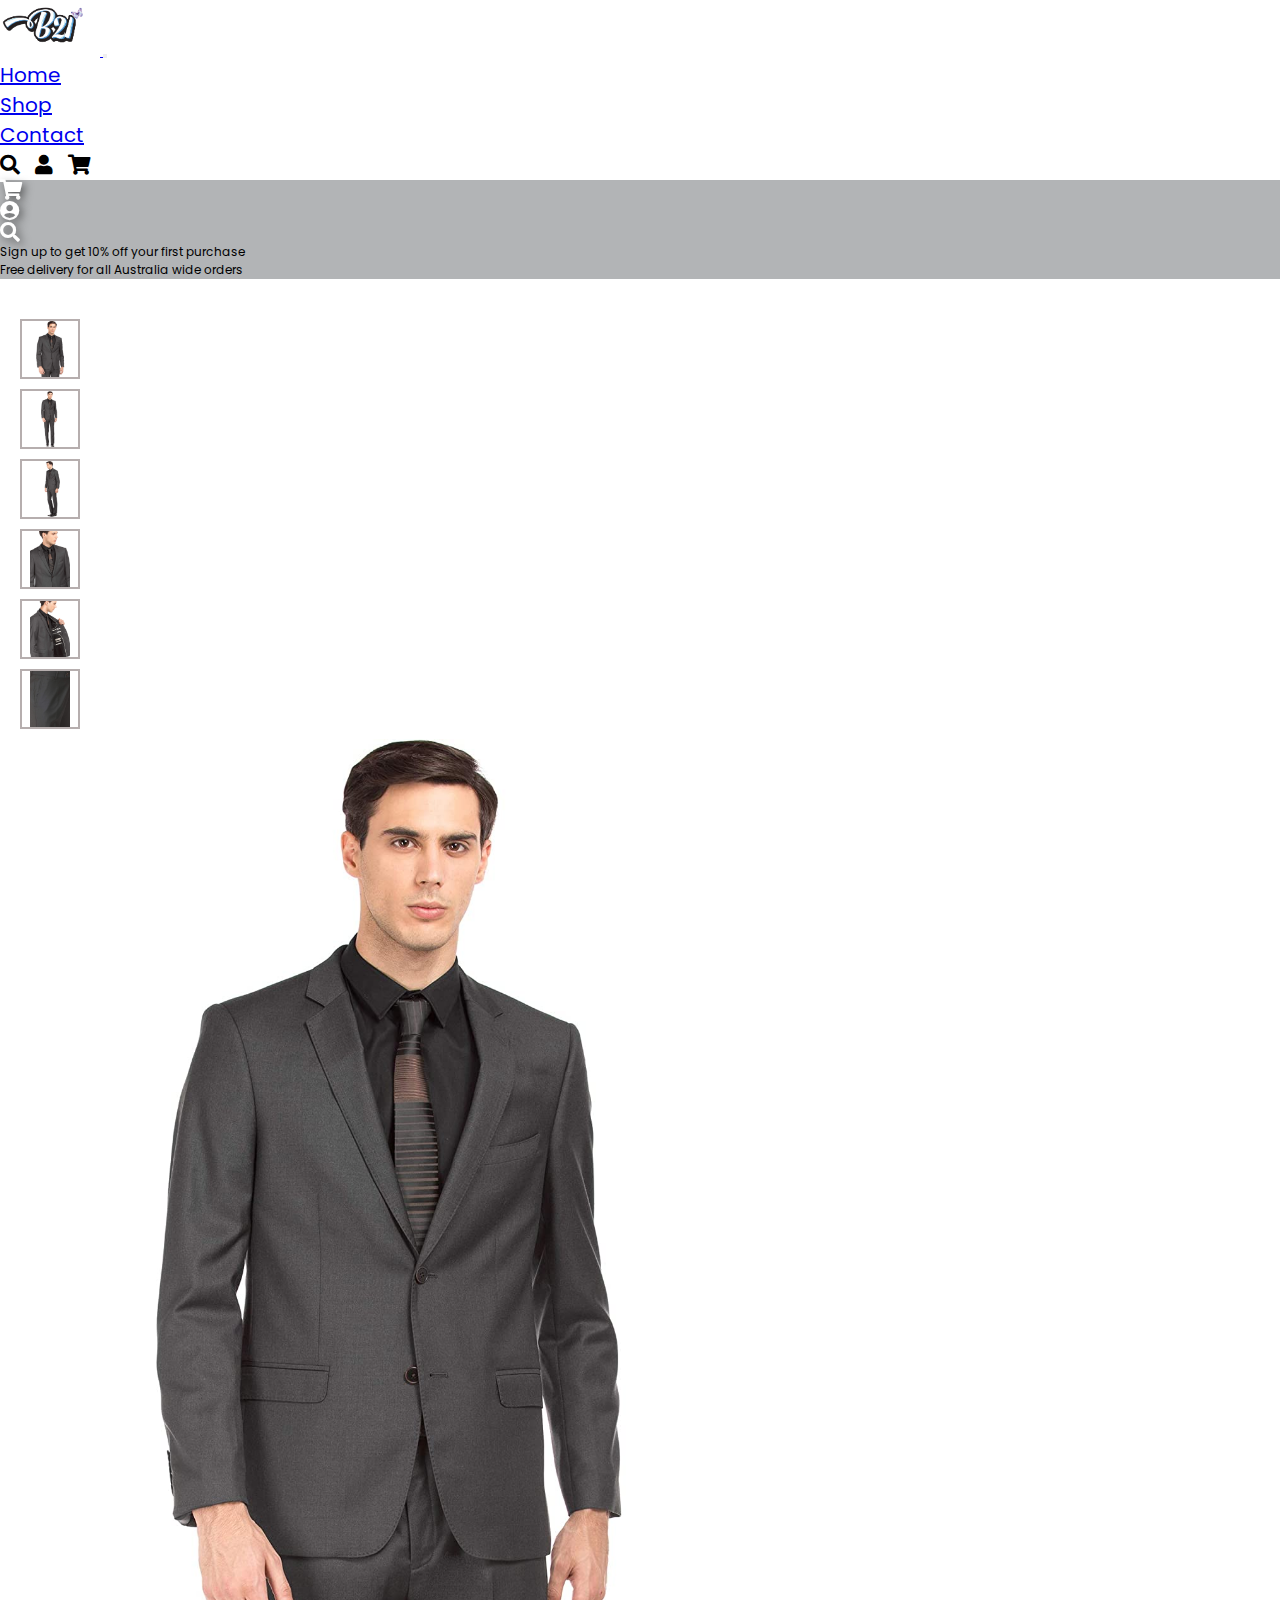
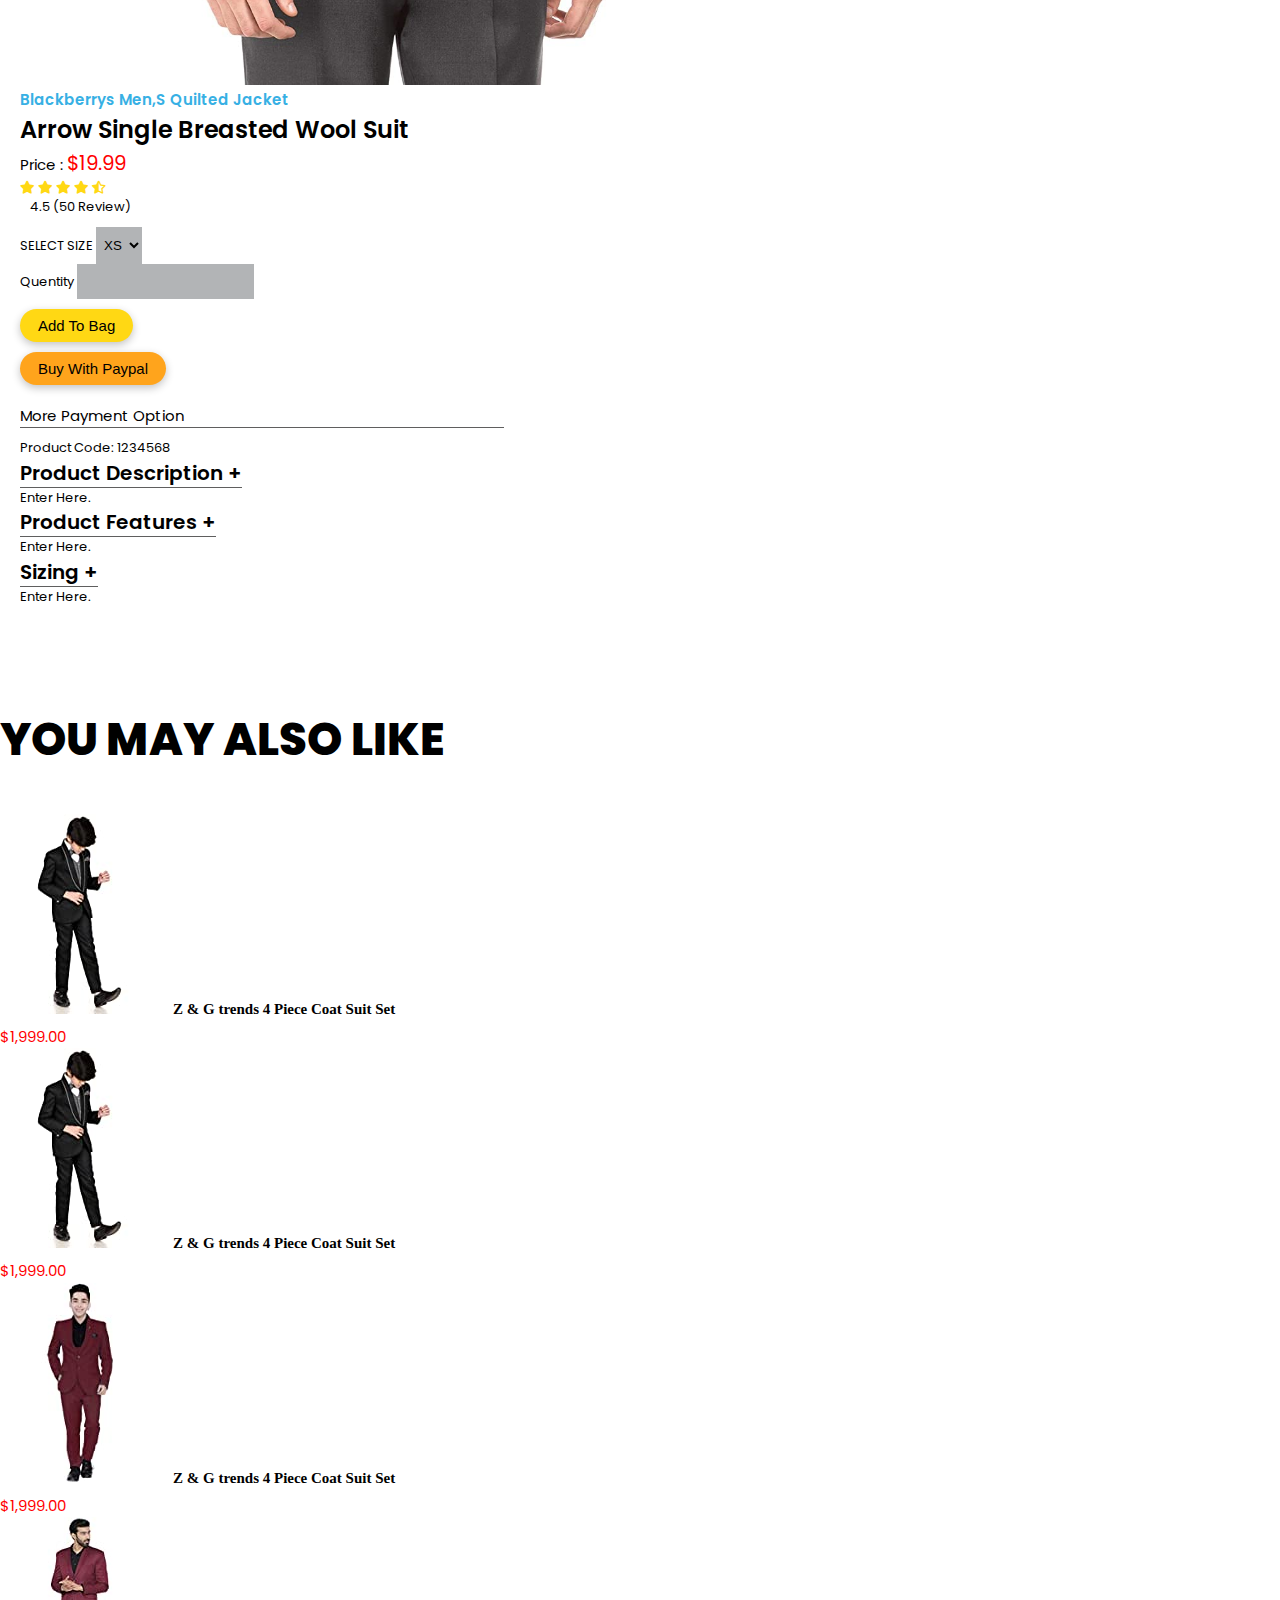
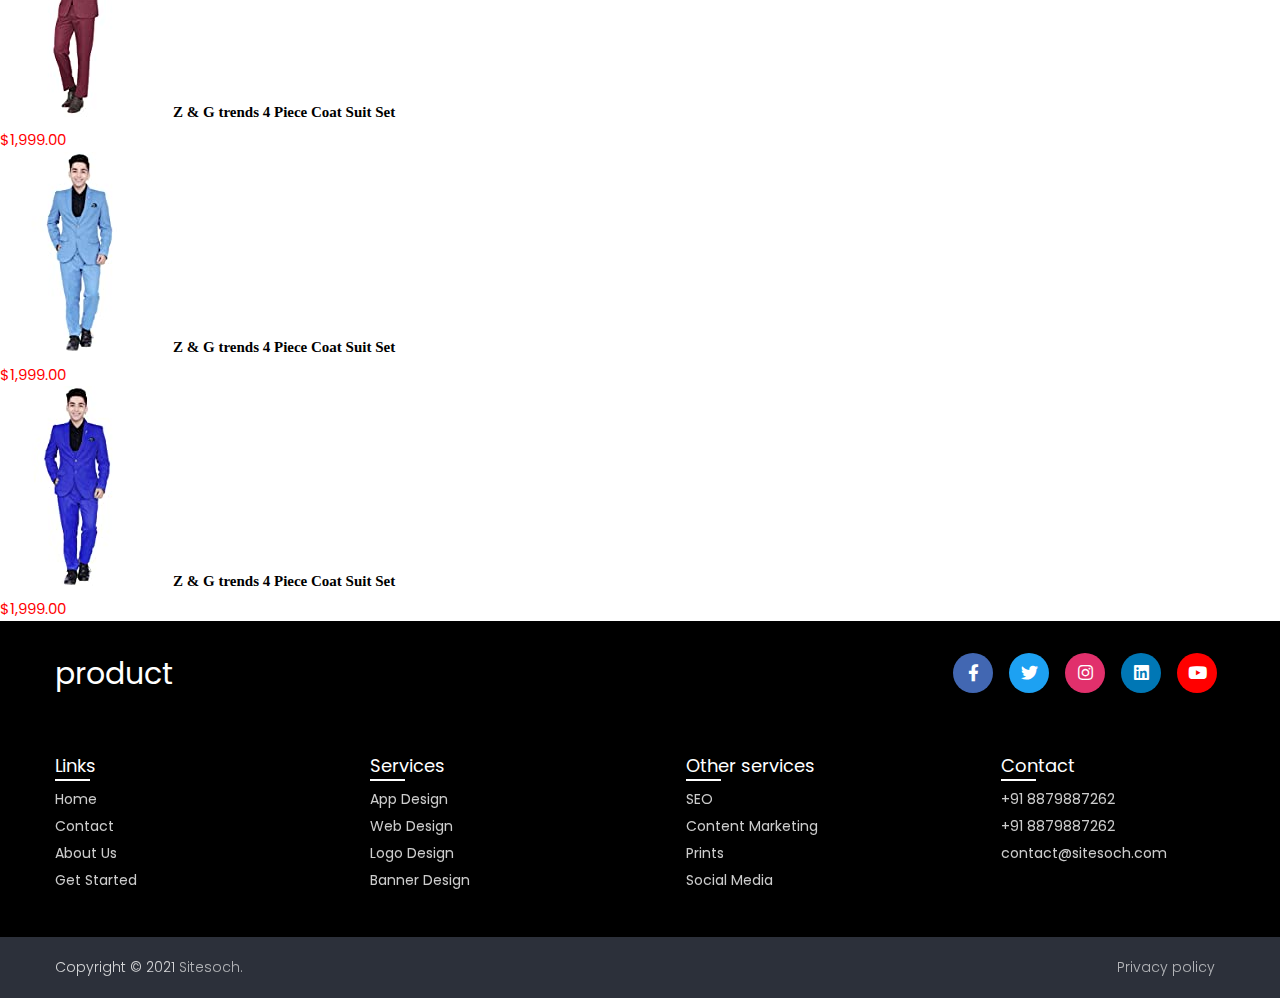
<file: index.html>
<!DOCTYPE html>
<html lang="en">
  <head>
    <!-- Required meta tags -->
    <meta charset="utf-8" />
    <meta name="viewport" content="width=device-width, initial-scale=1" />

    <!-- Bootstrap CSS -->
    <link
      href="https://cdn.jsdelivr.net/npm/bootstrap@5.0.2/dist/css/bootstrap.min.css"
      rel="stylesheet"
      integrity="sha384-EVSTQN3/azprG1Anm3QDgpJLIm9Nao0Yz1ztcQTwFspd3yD65VohhpuuCOmLASjC"
      crossorigin="anonymous"
    />
    <!-- css link -->
    <link rel="stylesheet" href="./sass/main.css" />
    <!-- font awsone link -->
    <link href="https://cdnjs.cloudflare.com/ajax/libs/font-awesome/5.13.0/css/all.min.css" rel="stylesheet">
    <title>Product</title>
  </head>
  <body>
    <nav class="navbar navbar-expand-lg navbar-light bg-light shadow">
      <div class="container">
        <a class="navbar-brand" href="#">
          <img src="./images/logo.png" alt="logo" />
        </a>
        <button
          class="navbar-toggler"
          type="button"
          data-bs-toggle="collapse"
          data-bs-target="#navbarNav"
          aria-controls="navbarNav"
          aria-expanded="false"
          aria-label="Toggle navigation"
        >
          <span class="navbar-toggler-icon"></span>
        </button>
        <div class="collapse navbar-collapse" id="navbarNav">
          <ul class="navbar-nav mx-auto">
            <li class="nav-item">
              <a class="nav-link active" aria-current="page" href="./page/html/product.html">Home</a>
            </li>
            <li class="nav-item">
              <a class="nav-link" href="./page/html/shop.html">shop</a>
            </li>
            <li class="nav-item">
              <a class="nav-link" href="./page/html/registration.html">contact</a>
            </li>
          </ul>
        </div>
        <div class="icon" >
          <i class="fas fa-search"></i>
          <i class="fas fa-user"></i>
          <i class="fas fa-shopping-cart"></i>
        </div>
      </div>
    </nav>

    <section class="wide_section py-4">
      <div class="container d-flex justify-content-between align-items-center">
        <div class="buttons d-flex">
          <p class="cart-button">
            <i class="fas fa-shopping-cart"></i>
          </p>

          <p class="account">
            <i class="fas fa-user-circle"></i>
          </p>

          <p type="button" class="search">
            <i class="fas fa-search"></i>
          </p>
        </div>
        <div class="content d-flex">
          <p>Sign up to get 10% off your first purchase</p>
          <p>Free delivery for all Australia wide orders</p>
        </div>
      </div>
    </section>

    <section class="zoom_image">
      <div class="content">
        <div class="row">
          <div class="col-md-2">
            <div class="image_container">
              <div class="first_box" onclick="change(this)">
                <img src="./images/main1.jpg"  alt="clothing" />
              </div>
              <div class="first_box" onclick="change(this)">
                <img src="./images/main.jpg"  alt="clothing" />
              </div>
              <div class="first_box" onclick="change(this)">
                <img src="./images/61IwkzOYNFL._UL1500_.jpg"  alt="clothing" />
              </div>
              <div class="first_box" onclick="change(this)">
                <img src="./images/81mXdDNnzoL._UL1500_.jpg"  alt="clothing" />
              </div>
              <div class="first_box" onclick="change(this)">
                <img src="./images/81OzuizezLL._UL1500_.jpg"  alt="clothing" />
              </div>
              <div class="first_box" onclick="change(this)">
                <img src="./images/81ZPW2-36PL._UL1500_.jpg"  alt="clothing" />
              </div>
            </div>
          </div>
          <div class="col-md-6 second text-center">
            <img src="./images/main1.jpg" class="main" alt="" />
          </div>
          <div class="col-md-4">
            <div class="contennt">
              <p class="title">blackberrys men,s quilted jacket</p>
              <p class="product">Arrow Single Breasted Wool Suit</p>
              <p class="price">price : <span>$19.99</span></p>
              <div class="stars d-flex">
                <div class="star">
                  <i class="fas fa-star"></i>
                  <i class="fas fa-star"></i>
                  <i class="fas fa-star"></i>
                  <i class="fas fa-star"></i>
                  <i class="fas fa-star-half-alt"></i>
                </div>
                <div class="review">
                  <p>4.5 (50 review)</p>
                </div>
              </div>
              <div class="select d-flex">
                <form class="d-flex flex-column">
                  <label for="size">SELECT SIZE</label>
                  <select id="size">
                    <option value="xs">XS</option>
                    <option value="s">S</option>
                    <option value="M">M</option>
                    <option value="L">L</option>
                    <option value="xl">XL</option>
                    <option value="xxl">XXL</option>
                  </select>
                </form>
                <form class="d-flex flex-column width">
                  <label for="size">quentity</label>
                  <input type="number" min="0" />
                </form>
              </div>
              <button class="btn1">add to bag</button>
              <button class="btn2">buy with paypal</button>
              <p class="payment">more payment option</p>
              <p>product code: 1234568</p>
              <p>
                <a
                  class="collapse1"
                  data-bs-toggle="collapse"
                  href="#collapseExample"
                  role="button"
                  aria-expanded="false"
                  aria-controls="collapseExample"
                >
                  product description +</a
                >
              </p>
              <div class="collapse" id="collapseExample">
                <div class="card card-body">
                  Enter here.
                </div>
              </div>
              <a
                  class="collapse1"
                  data-bs-toggle="collapse"
                  href="#collapseExampl"
                  role="button"
                  aria-expanded="false"
                  aria-controls="collapseExampl"
                >
                  product features +</a
                >
              </p>
              <div class="collapse" id="collapseExampl">
                <div class="card card-body">
                  Enter here.
                </div>
              </div>
              <a
                  class="collapse1"
                  data-bs-toggle="collapse"
                  href="#collapseExamp"
                  role="button"
                  aria-expanded="false"
                  aria-controls="collapseExamp"
                >
                  sizing +</a
                >
              </p>
              <div class="collapse" id="collapseExamp">
                <div class="card card-body">
                  Enter here.
                </div>
              </div>
            </div>
          </div>
        </div>
      </div>
    </section>
    <section class="you_like">
      <h2 class="text-center">You may also like</h2>
      <div class="container da d-flex align-items-center">
        <div class="box text-center">
          <img src="./images/1.jpg" alt="clothes">
          <p class="fa">Z & G trends 4 Piece Coat Suit Set</p>
          <p class="fb">$1,999.00</p>
        </div>
        <div class="box text-center">
          <img src="./images/1.jpg" alt="clothes">
          <p class="fa">Z & G trends 4 Piece Coat Suit Set</p>
          <p class="fb">$1,999.00</p>
        </div>
        <div class="box text-center">
          <img src="./images/2.jpg" alt="clothes">
          <p class="fa">Z & G trends 4 Piece Coat Suit Set</p>
          <p class="fb">$1,999.00</p>
        </div>
        <div class="box text-center">
          <img src="./images/3.jpg" alt="clothes">
          <p class="fa">Z & G trends 4 Piece Coat Suit Set</p>
          <p class="fb">$1,999.00</p>
        </div>
        <div class="box text-center">
          <img src="./images/4.jpg" alt="clothes">
          <p class="fa">Z & G trends 4 Piece Coat Suit Set</p>
          <p class="fb">$1,999.00</p>
        </div>
        <div class="box text-center">
          <img src="./images/5.jpg" alt="clothes">
          <p class="fa">Z & G trends 4 Piece Coat Suit Set</p>
          <p class="fb">$1,999.00</p>
        </div>
      </div>
    </section>
    <footer>
      <div class="content">
        <div class="top">
          <div class="logo-details">
            <span class="logo_name">product</span>
          </div>
          <div class="media-icons">
            <a href="#"><i class="fab fa-facebook-f"></i></a>
            <a href="#"><i class="fab fa-twitter"></i></a>
            <a href="#"><i class="fab fa-instagram"></i></a>
            <a href="#"><i class="fab fa-linkedin"></i></a>
            <a href="#"><i class="fab fa-youtube"></i></a>
          </div>
        </div>
        <div class="link-boxes">
          <ul class="box">
            <li class="link_name">Links</li>
            <li><a href="#">Home</a></li>
            <li><a href="#">Contact</a></li>
            <li><a href="#">About Us</a></li>
            <li><a href="#">Get Started</a></li>
          
          </ul>
          <ul class="box">
            <li class="link_name">Services</li>
            <li><a href="#">App Design</a></li>
            <li><a href="#">Web Design</a></li>
            <li><a href="#">Logo Design</a></li>
            <li><a href="#">Banner Design</a></li>
          
          </ul>
      <ul class="box">
            <li class="link_name">Other services</li>
            <li><a href="#">SEO</a></li>
            <li><a href="#">Content Marketing</a></li>
            <li><a href="#">Prints</a></li>
            <li><a href="#">Social Media</a></li>
          
          </ul>
          <ul class="box">
            <li class="link_name">Contact</li>
            <li><a href="#">+91 8879887262</a></li>
            <li><a href="#">+91 8879887262</a></li>
            <li><a href="#">contact@sitesoch.com</a></li>
            
          
          </ul>
          
      
      
      
        </div>
      </div>
          <div class="bottom-details">
          <div class="bottom_text">
            <span class="copyright_text">Copyright © 2021 <a href="#">Sitesoch.</a></span>
            <span class="policy_terms">
              <a href="#">Privacy policy</a>
              
            </span>
          </div>
        </div>
    </footer>


    

    <script src="https://cdn.jsdelivr.net/npm/bootstrap@5.0.2/dist/js/bootstrap.bundle.min.js"></script>
   
    <script src="./js/js.js"></script>
  </body>
</html>
</file>
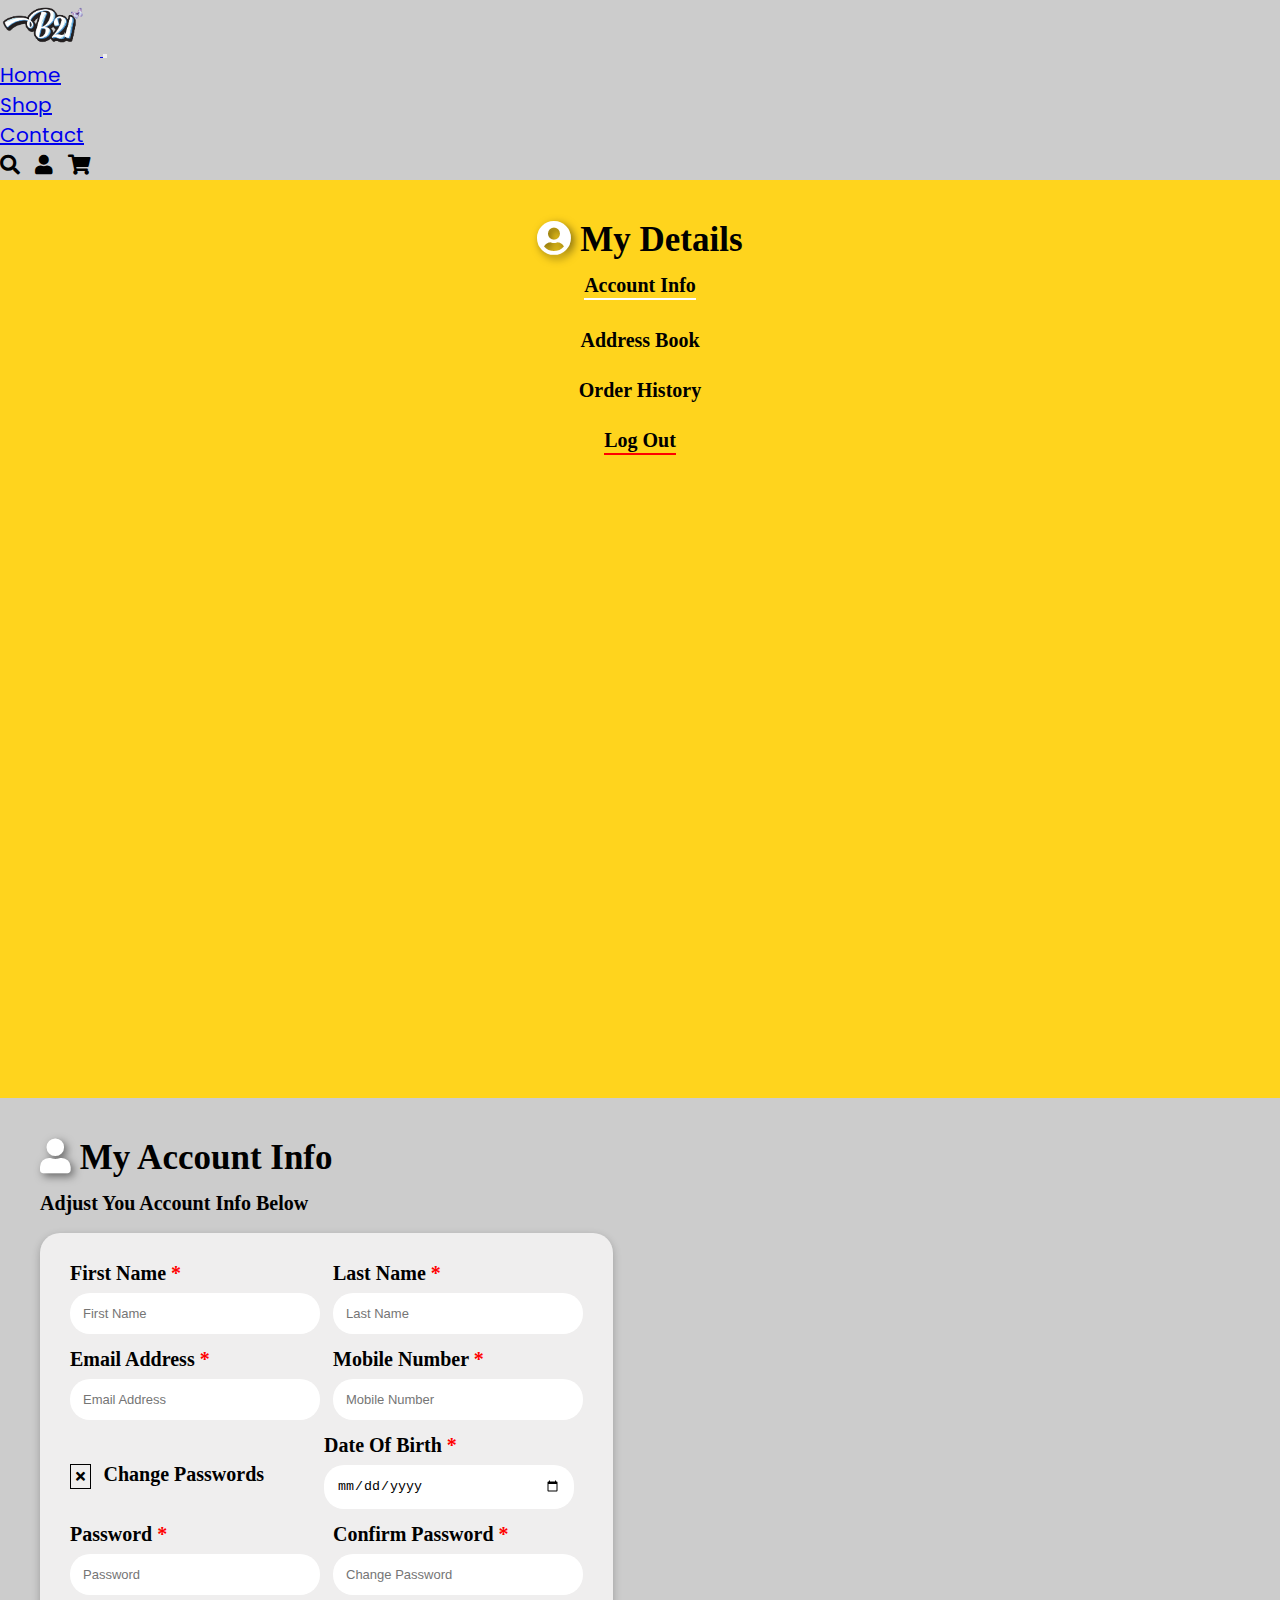
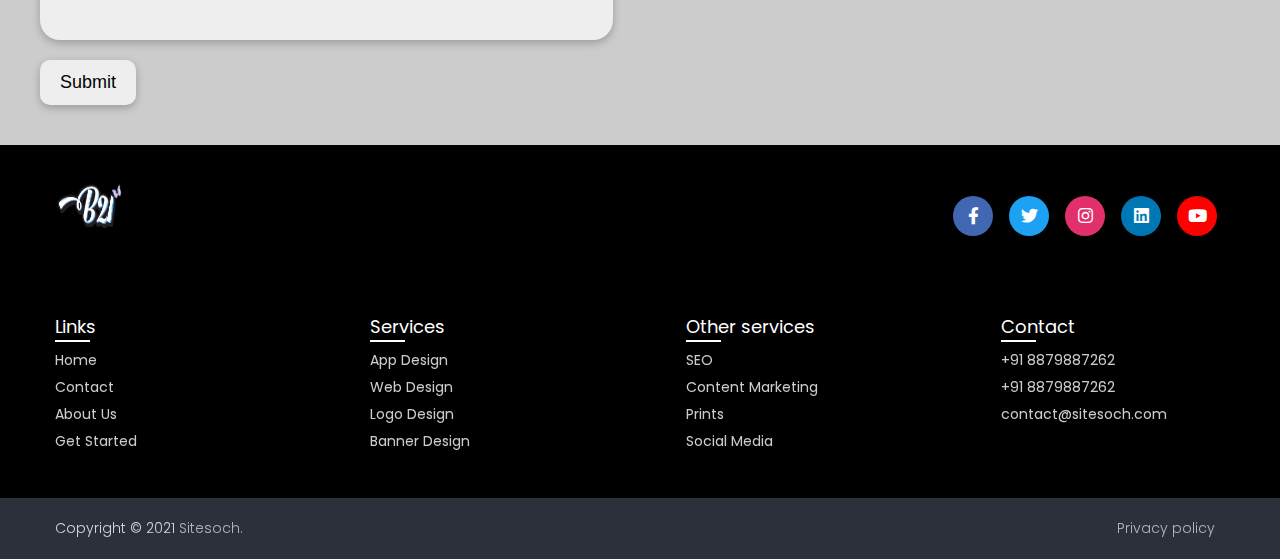
<file: Account.html>
<!DOCTYPE html>
<html lang="en">
  <head>
    <!-- Required meta tags -->
    <meta charset="utf-8" />
    <meta name="viewport" content="width=device-width, initial-scale=1" />

    <!-- Bootstrap CSS -->
    <link
      href="https://cdn.jsdelivr.net/npm/bootstrap@5.0.2/dist/css/bootstrap.min.css"
      rel="stylesheet"
      integrity="sha384-EVSTQN3/azprG1Anm3QDgpJLIm9Nao0Yz1ztcQTwFspd3yD65VohhpuuCOmLASjC"
      crossorigin="anonymous"
    />
    <!-- font awsome link -->
    <link
      href="https://cdnjs.cloudflare.com/ajax/libs/font-awesome/5.13.0/css/all.min.css"
      rel="stylesheet"
    />
    <!-- css link -->
    <link rel="stylesheet" href="./sass/main.css" />
    <title>Account</title>
  </head>
  <body style="background-color: #ccc">
    <nav class="navbar navbar-expand-lg navbar-light bg-light shadow">
      <div class="container">
        <a class="navbar-brand" href="#">
          <img src="./images/logo.png" alt="logo" />
        </a>
        <button
          class="navbar-toggler"
          type="button"
          data-bs-toggle="collapse"
          data-bs-target="#navbarNav"
          aria-controls="navbarNav"
          aria-expanded="false"
          aria-label="Toggle navigation"
        >
          <span class="navbar-toggler-icon"></span>
        </button>
        <div class="collapse navbar-collapse" id="navbarNav">
          <ul class="navbar-nav mx-auto">
            <li class="nav-item">
              <a
                class="nav-link active"
                aria-current="page"
                href="./page/html/index.html"
                >Home</a
              >
            </li>
            <li class="nav-item">
              <a class="nav-link" href="./page/html/shop.html">shop</a>
            </li>
            <li class="nav-item">
              <a class="nav-link" href="./page/html/registration.html">contact</a>
            </li>
          </ul>
        </div>
        <div class="icon">
          <i class="fas fa-search"></i>
          <i class="fas fa-user"></i>
          <i class="fas fa-shopping-cart"></i>
        </div>
      </div>
    </nav>
    <section class="my_account">
      <div class="containers">
        <div class="row">
          <div class="col-md-2 fa">
            <h2><i class="fas fa-user-circle"></i> My details</h2>
            <p style="border-bottom: 2px solid white; padding-bottom: 0.3rem">
              account info
            </p>
            <p>address book</p>
            <p>order history</p>
            <p style="border-bottom: 2px solid red; padding-bottom: 0.3rem">
              log out
            </p>
          </div>
          <div class="col-md-10 fas d-flex align-items-center flex-column">
            <h2><i class="fas fa-user"></i> my account info</h2>
            <p class="text-center">adjust you account info below</p>
            <div class="account">
              <form required>
                <div class="content-wrapper">
                  <div class="content">
                    <div class="first">
                      <label for="name"
                        >First Name <span style="color: red">*</span>
                      </label>
                      <input
                        type="text"
                        id="name"
                        placeholder="First Name"
                        required
                      />
                    </div>
                    <div class="second">
                      <label for="lname"
                        >Last Name <span style="color: red">*</span></label
                      >
                      <input
                        type="text"
                        id="lname"
                        placeholder="Last Name"
                        required
                      />
                    </div>
                  </div>
                  <div class="content">
                    <div class="first">
                      <label for="Email"
                        >Email Address <span style="color: red">*</span></label
                      >
                      <input
                        type="email"
                        id="Email"
                        placeholder="Email Address"
                        required
                      />
                    </div>
                    <div class="second">
                      <label for="Mobile"
                        >Mobile Number <span style="color: red">*</span></label
                      >
                      <input
                        type="number"
                        id="Mobile"
                        placeholder="Mobile Number"
                        required
                      />
                    </div>
                  </div>
                  <div class="content justify-content-evenly">
                    <div
                      class="
                        fi
                        d-flex
                        justify-content-center
                        align-items-center
                      "
                    >
                      <i class="fas fa-times"></i>
                      <label for="Email">change passwords</label>
                    </div>
                    <div class="second sa">
                      <label for="date"
                        >Date of Birth <span style="color: red">*</span></label
                      >
                      <input
                        type="date"
                        id="date"
                        placeholder="Date  of Birth"
                        required
                      />
                    </div>
                  </div>
                  <div class="content">
                    <div class="first">
                      <label for="password"
                        >Password <span style="color: red">*</span></label
                      >
                      <input
                        type="password"
                        id="password"
                        placeholder="password"
                        required
                      />
                    </div>
                    <div class="second">
                      <label for="passwordc"
                        >confirm password
                        <span style="color: red">*</span></label
                      >
                      <input
                        type="password"
                        id="passwordc"
                        placeholder="change password"
                        required
                      />
                    </div>
                  </div>
                </div>
                <button onclick="change()" id="submit" type="submit">
                  Submit
                </button>
              </form>
            </div>
          </div>
        </div>
      </div>
    </section>
    <footer class="foo">
      <div class="content">
        <div class="top">
          <div class="logo-details">
            <span class="logo_name"><img src="../images/logo.png" alt="logo" width="80px" height="70px" /></span>
          </div>
          <div class="media-icons">
            <a href="#"><i class="fab fa-facebook-f"></i></a>
            <a href="#"><i class="fab fa-twitter"></i></a>
            <a href="#"><i class="fab fa-instagram"></i></a>
            <a href="#"><i class="fab fa-linkedin"></i></a>
            <a href="#"><i class="fab fa-youtube"></i></a>
          </div>
        </div>
        <div class="link-boxes">
          <ul class="box">
            <li class="link_name">Links</li>
            <li><a href="#">Home</a></li>
            <li><a href="#">Contact</a></li>
            <li><a href="#">About Us</a></li>
            <li><a href="#">Get Started</a></li>
          </ul>
          <ul class="box">
            <li class="link_name">Services</li>
            <li><a href="#">App Design</a></li>
            <li><a href="#">Web Design</a></li>
            <li><a href="#">Logo Design</a></li>
            <li><a href="#">Banner Design</a></li>
          </ul>
          <ul class="box">
            <li class="link_name">Other services</li>
            <li><a href="#">SEO</a></li>
            <li><a href="#">Content Marketing</a></li>
            <li><a href="#">Prints</a></li>
            <li><a href="#">Social Media</a></li>
          </ul>
          <ul class="box">
            <li class="link_name">Contact</li>
            <li><a href="#">+91 8879887262</a></li>
            <li><a href="#">+91 8879887262</a></li>
            <li><a href="#">contact@sitesoch.com</a></li>
          </ul>
        </div>
      </div>
      <div class="bottom-details">
        <div class="bottom_text">
          <span class="copyright_text"
            >Copyright © 2021 <a href="#">Sitesoch.</a></span
          >
          <span class="policy_terms">
            <a href="#">Privacy policy</a>
          </span>
        </div>
      </div>
    </footer>
    <script src="https://cdn.jsdelivr.net/npm/bootstrap@5.0.2/dist/js/bootstrap.bundle.min.js"></script>
    <script src="./js/js.js"></script>
  </body>
</html>
</file>
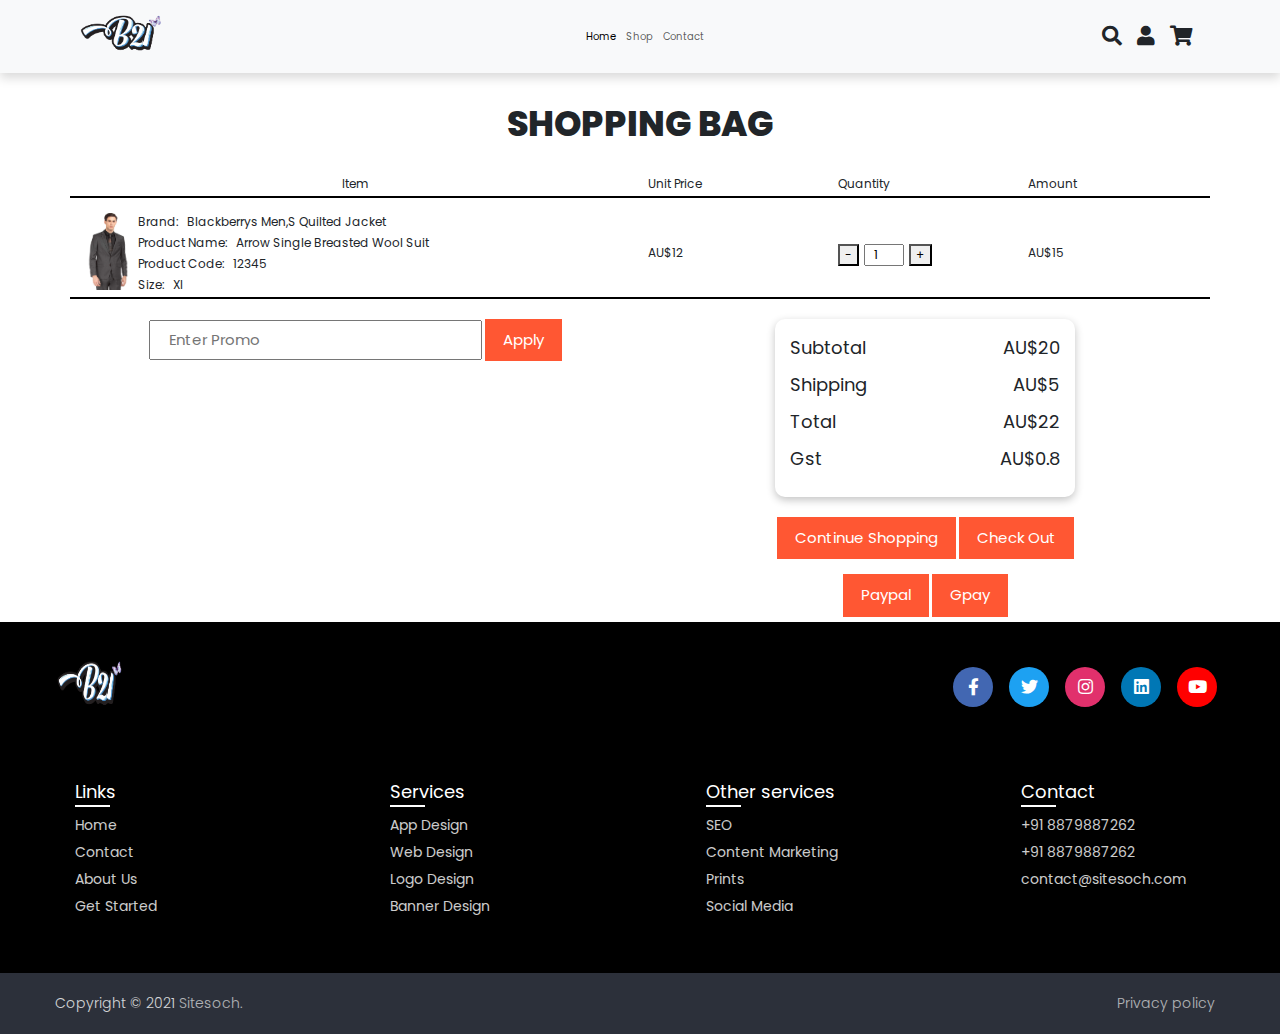
<file: Cart.html>
<!DOCTYPE html>
<html lang="en">
  <head>
    <!-- Required meta tags -->
    <meta charset="utf-8" />
    <meta name="viewport" content="width=device-width, initial-scale=1" />

    <!-- Bootstrap CSS -->
    <link
      href="https://cdn.jsdelivr.net/npm/bootstrap@5.0.2/dist/css/bootstrap.min.css"
      rel="stylesheet"
    />
    <!-- css link -->
    <link rel="stylesheet" href="./sass/main.css" />
    <!-- font awsome link -->
    <link
      href="https://cdnjs.cloudflare.com/ajax/libs/font-awesome/5.13.0/css/all.min.css"
      rel="stylesheet"
    />
    <script src="https://maxcdn.bootstrapcdn.com/bootstrap/4.5.2/js/bootstrap.min.js"></script>
    <title>Cart</title>
  </head>
  <body>
    <nav class="navbar navbar-expand-lg navbar-light bg-light shadow">
      <div class="container">
        <a class="navbar-brand" href="#">
          <img src="./images/logo.png" alt="logo" />
        </a>
        <button
          class="navbar-toggler"
          type="button"
          data-bs-toggle="collapse"
          data-bs-target="#navbarNav"
          aria-controls="navbarNav"
          aria-expanded="false"
          aria-label="Toggle navigation"
        >
          <span class="navbar-toggler-icon"></span>
        </button>
        <div class="collapse navbar-collapse" id="navbarNav">
          <ul class="navbar-nav mx-auto">
            <li class="nav-item">
              <a class="nav-link active" aria-current="page" href="./page/html/index.html">Home</a>
            </li>
            <li class="nav-item">
              <a class="nav-link" href="./page/html/shop.html">shop</a>
            </li>
            <li class="nav-item">
              <a class="nav-link" href="./page/html/registration.html">contact</a>
            </li>
          </ul>
        </div>
        <div class="icon" >
          <i class="fas fa-search"></i>
          <i class="fas fa-user"></i>
          <i class="fas fa-shopping-cart"></i>
        </div>
      </div>
    </nav>
    <section class="cart">
      <div class="container">
        <h2 class="text-center">shopping bag</h2>
        <div class="row borders">
          <div class="col-6 pay justify-content-center">
            <p>Item</p>
          </div>
          <div class="col-2">unit price</div>
          <div class="col-2">quantity</div>
          <div class="col-2">amount</div>
        </div>
        <div class="row my-md-4 select" style="border-bottom: 2px solid black">
          <div class="col-6 d-flex align-item-center">
            <div class="img">
              <img src="./images/main1.jpg" width="60px" alt="" />
            </div>
            <div class="content">
              <p>Brand: <span>Blackberrys Men,S Quilted Jacket</span></p>
              <p>Product Name: <span>Arrow Single Breasted Wool Suit</span></p>
              <p>Product Code: <span>12345</span></p>
              <p>Size: <span>xl</span></p>
            </div>
          </div>
          <div class="col-2 pay">
            <p>AU$12</p>
          </div>
          <div class="col-2 d-flex increse">
            <div>
              <button class="minus" onclick="minus()">-</button>
            </div>
            <div>
              <input class="width" type="number" min="1" />
            </div>
            <div>
              <button class="plus" onclick="chang()">+</button>
            </div>
          </div>
          <div class="col-2 pay">
            <p class="lef">AU$15</p>
          </div>
        </div>
      </div>
    </section>
    <section class="payment">
      <div class="container">
        <div class="row">
          <div class="col-md-6 bottom text-center">
            <input type="text" class="value" placeholder="Enter promo" />
            <button onclick="promo()">apply</button>
          </div>
          <div class="col-md-6">
            <div class="contents">
              <p class="left">subtotal <span class="total">AU$20</span></p>
              <p class="left">shipping <span>AU$5</span></p>
              <p class="left">total <span>AU$22</span></p>
              <p class="left">gst <span>AU$0.8</span></p>
            </div>
          </div>
        </div>
        <div class="row">
          <div class="col-md-6"></div>
          <div class="col-md-6 text-center middle">
            <button>
              <a style="text-decoration: none; color: white" href="/page/html/shop.html"
                >continue shopping</a
              >
            </button>
            <button><a style="text-decoration: none; color:white" href="payment.html">check out</a></button>
          </div>
        </div>
        <div class="row end">
          <div class="col-md-6"></div>
          <div class="col-md-6 text-center middl">
            <button>Paypal</button>
            <button>Gpay</button>
          </div>
        </div>
      </div>
    </section>

    <footer>
      <div class="content">
        <div class="top">
          <div class="logo-details">
            <span class="logo_name"><img src="../images/logo.png" alt="logo" width="80px" height="70px" /></span>
          </div>
          <div class="media-icons">
            <a href="#"><i class="fab fa-facebook-f"></i></a>
            <a href="#"><i class="fab fa-twitter"></i></a>
            <a href="#"><i class="fab fa-instagram"></i></a>
            <a href="#"><i class="fab fa-linkedin"></i></a>
            <a href="#"><i class="fab fa-youtube"></i></a>
          </div>
        </div>
        <div class="link-boxes">
          <ul class="box">
            <li class="link_name">Links</li>
            <li><a href="#">Home</a></li>
            <li><a href="#">Contact</a></li>
            <li><a href="#">About Us</a></li>
            <li><a href="#">Get Started</a></li>
          
          </ul>
          <ul class="box">
            <li class="link_name">Services</li>
            <li><a href="#">App Design</a></li>
            <li><a href="#">Web Design</a></li>
            <li><a href="#">Logo Design</a></li>
            <li><a href="#">Banner Design</a></li>
          
          </ul>
      <ul class="box">
            <li class="link_name">Other services</li>
            <li><a href="#">SEO</a></li>
            <li><a href="#">Content Marketing</a></li>
            <li><a href="#">Prints</a></li>
            <li><a href="#">Social Media</a></li>
          
          </ul>
          <ul class="box">
            <li class="link_name">Contact</li>
            <li><a href="#">+91 8879887262</a></li>
            <li><a href="#">+91 8879887262</a></li>
            <li><a href="#">contact@sitesoch.com</a></li>
            
          
          </ul>
          
      
      
      
        </div>
      </div>
          <div class="bottom-details">
          <div class="bottom_text">
            <span class="copyright_text">Copyright © 2021 <a href="#">Sitesoch.</a></span>
            <span class="policy_terms">
              <a href="#">Privacy policy</a>
              
            </span>
          </div>
        </div>
    </footer>

    <script src="https://cdn.jsdelivr.net/npm/bootstrap@5.0.2/dist/js/bootstrap.bundle.min.js"></script>
    <script src="./js/js.js"></script>
  </body>
</html>
</file>
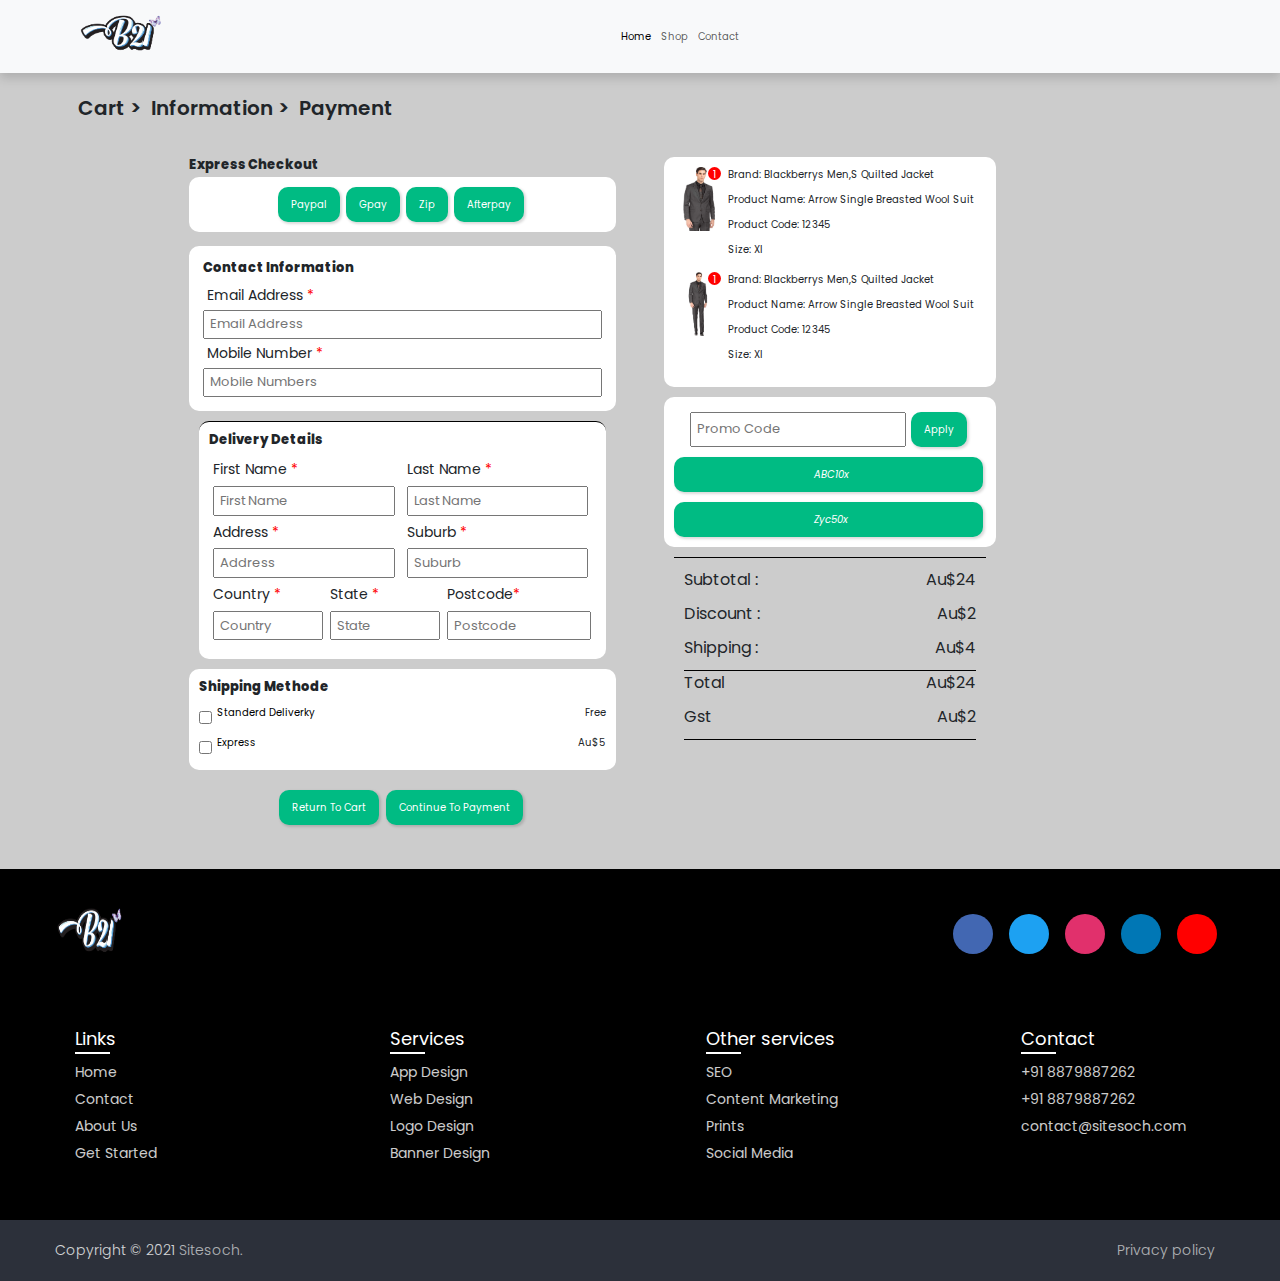
<file: payment.html>
<!DOCTYPE html>
<html lang="en">
  <head>
    <!-- Required meta tags -->
    <meta charset="utf-8" />
    <meta name="viewport" content="width=device-width, initial-scale=1" />

    <!-- Bootstrap CSS -->
    <link
      href="https://cdn.jsdelivr.net/npm/bootstrap@5.0.2/dist/css/bootstrap.min.css"
      rel="stylesheet"
    />
    <!-- font awsome link -->
   


   
    <!-- css link -->
    <link rel="stylesheet" href="./sass/main.css" />
    <title>Payment</title>
  </head>
  <body style="background-color: #ccc">
    <nav class="navbar navbar-expand-lg navbar-light bg-light shadow">
      <div class="container">
        <a class="navbar-brand" href="#">
          <img src="./images/logo.png" alt="logo" />
        </a>
        <button
          class="navbar-toggler"
          type="button"
          data-bs-toggle="collapse"
          data-bs-target="#navbarNav"
          aria-controls="navbarNav"
          aria-expanded="false"
          aria-label="Toggle navigation"
        >
          <span class="navbar-toggler-icon"></span>
        </button>
        <div class="collapse navbar-collapse" id="navbarNav">
          <ul class="navbar-nav mx-auto">
            <li class="nav-item">
              <a class="nav-link active" aria-current="page" href="./page/html/index.html">Home</a>
            </li>
            <li class="nav-item">
              <a class="nav-link" href="./page/html/shop.html">shop</a>
            </li>
            <li class="nav-item">
              <a class="nav-link" href="./page/html/registration.html">contact</a>
            </li>
          </ul>
        </div>
        <div class="icon" >
          <i class="fas fa-search"></i>
          <i class="fas fa-user"></i>
          <i class="fas fa-shopping-cart"></i>
        </div>
      </div>
    </nav>
    <div class="main_section">
      <div class="container">
        <div class="right d-flex">
          <p>cart > &nbsp;</p>
          <p>information > &nbsp;</p>
          <p>payment</p>
        </div>
        <div class="row">
          <div class="col-md-1"></div>
          <div class="col-md-5 fpart">
            <div class="first_section s1 text-center">
              <h2>express checkout</h2>
              <div class="content c1">
                <button>paypal</button>
                <button>gpay</button>
                <button>zip</button>
                <button>afterpay</button>
              </div>
            </div>
            <div class="second_section c1">
              <h2>contact information</h2>
              <div class="input_container">
                <div class="first">
                  <label for="email">email address <span>*</span></label>
                  <input type="email" placeholder="Email address" />
                </div>
                <div class="second">
                  <label for="mobile">Mobile Number <span>*</span></label>
                  <input type="number" placeholder="Mobile Numbers" min="0" />
                </div>
              </div>
            </div>
            <div class="thirde_section c1">
              <h2>delivery details</p>
              <div class="input_container d-flex">
                <div class="first">
                  <label for="name">First name <span>*</span></label>
                  <input type="text" placeholder="First Name" />
                </div>
                <div class="second">
                  <label for="lname">last name <span>*</span></label>
                  <input type="text" placeholder="Last Name" />
                </div>
              </div>
              <div class="input_container">
                <div class="first">
                  <label for="address">Address <span>*</span> </label>
                  <input type="text" placeholder="Address" />
                </div>
                <div class="second">
                  <label for="suburb">suburb <span>*</span> </label>
                  <input type="text" placeholder="suburb" min="0" />
                </div>
              </div>
              <div class="input_container">
                <div class="first">
                  <label for="country">country <span>*</span> </label>
                  <input type="text" placeholder="country" />
                </div>
                <div class="second">
                  <label for="state">state <span>*</span> </label>
                  <input type="text" placeholder="state" />
                </div>
                <div class="thirde">
                  <label for="postcode">postcode<span>*</span> </label>
                  <input type="number" placeholder="postcode" min="0" />
                </div>
              </div>
            </div>
            <div class="fourth_section  c1">
              <h2>shipping methode</h2>
              <div class="content d-flex justify-content-between">
                <div class="first d-flex  ">
                  <input type="checkbox" />
                  <span>standerd deliverky</span>
                </div>
                <div>
                  <p>free</p>
                </div>
                
              </div>
              <div class="content d-flex justify-content-between">
                <div class="first">
                  <input type="checkbox" />
                  <span>express</span>
                </div>
                <p>au$5</p>
              </div>
            </div>
            <div class="fifth_section text-center">
              <button>
                <a href="">return to cart</a>
              </button>
              <button>continue to payment</button>
            </div>
          </div>

          <div class="col-md-4 ftwo">
            <div class="first_section c1">
              <div class="containers d-flex">
                <div class="img">
                  <img src="./images/main1.jpg"  alt="" />
                </div>
                <div class="conteant">
                  <p>Brand: <span>Blackberrys Men,S Quilted Jacket</span></p>
                  <p>
                    Product Name: <span>Arrow Single Breasted Wool Suit</span>
                  </p>
                  <p>Product Code: <span>12345</span></p>
                  <p>Size: <span>xl</span></p>
                </div>
              </div>
              <div class="containers d-flex">
                <div class="img">
                  <img src="./images/main.jpg" width="50kpx " alt="" />
                </div>
                <div class="conteant">
                  <p>Brand: <span>Blackberrys Men,S Quilted Jacket</span></p>
                  <p>
                    Product Name: <span>Arrow Single Breasted Wool Suit</span>
                  </p>
                  <p>Product Code: <span>12345</span></p>
                  <p>Size: <span>xl</span></p>
                </div>
              </div>
            </div>
            <div class="second_setion c1">
              <div class="first">
                <input type="text" placeholder="promo code" />
              <button class="fas">apply</button>
              </div>
              
              <div class="second">
                <button class="fa"><i class="fas fa-tags"> ABC10x</i></button>
                <button><i class="fas fa-tags"> zyc50x</i></button>
              </div>
            </div>
            <div class="thirde_section ">
              <div class="content">
                <p>subtotal :<span>au$24</span></p>
                <p>Discount :<span>au$2</span></p>
                <p>shipping :<span>au$4</span></p>
              </div>
              <div class="content">
                <p>total <span>au$24</span></p>
              <p>gst <span>au$2</span></p>
              </div>
              
            </div>
          </div>
        </div>
      </div>
    </div>
    <footer>
      <div class="content">
        <div class="top">
          <div class="logo-details">
            <span class="logo_name"><img src="../images/logo.png" alt="logo" width="80px" height="70px" /></span>
          </div>
          <div class="media-icons">
            <a href="#"><i class="fab fa-facebook-f"></i></a>
            <a href="#"><i class="fab fa-twitter"></i></a>
            <a href="#"><i class="fab fa-instagram"></i></a>
            <a href="#"><i class="fab fa-linkedin"></i></a>
            <a href="#"><i class="fab fa-youtube"></i></a>
          </div>
        </div>
        <div class="link-boxes">
          <ul class="box">
            <li class="link_name">Links</li>
            <li><a href="#">Home</a></li>
            <li><a href="#">Contact</a></li>
            <li><a href="#">About Us</a></li>
            <li><a href="#">Get Started</a></li>
          
          </ul>
          <ul class="box">
            <li class="link_name">Services</li>
            <li><a href="#">App Design</a></li>
            <li><a href="#">Web Design</a></li>
            <li><a href="#">Logo Design</a></li>
            <li><a href="#">Banner Design</a></li>
          
          </ul>
      <ul class="box">
            <li class="link_name">Other services</li>
            <li><a href="#">SEO</a></li>
            <li><a href="#">Content Marketing</a></li>
            <li><a href="#">Prints</a></li>
            <li><a href="#">Social Media</a></li>
          
          </ul>
          <ul class="box">
            <li class="link_name">Contact</li>
            <li><a href="#">+91 8879887262</a></li>
            <li><a href="#">+91 8879887262</a></li>
            <li><a href="#">contact@sitesoch.com</a></li>
            
          
          </ul>
          
      
      
      
        </div>
      </div>
          <div class="bottom-details">
          <div class="bottom_text">
            <span class="copyright_text">Copyright © 2021 <a href="#">Sitesoch.</a></span>
            <span class="policy_terms">
              <a href="#">Privacy policy</a>
              
            </span>
          </div>
        </div>
    </footer>
    <script src="https://cdn.jsdelivr.net/npm/bootstrap@5.0.2/dist/js/bootstrap.bundle.min.js"></script>
  </body>
</html>
</file>
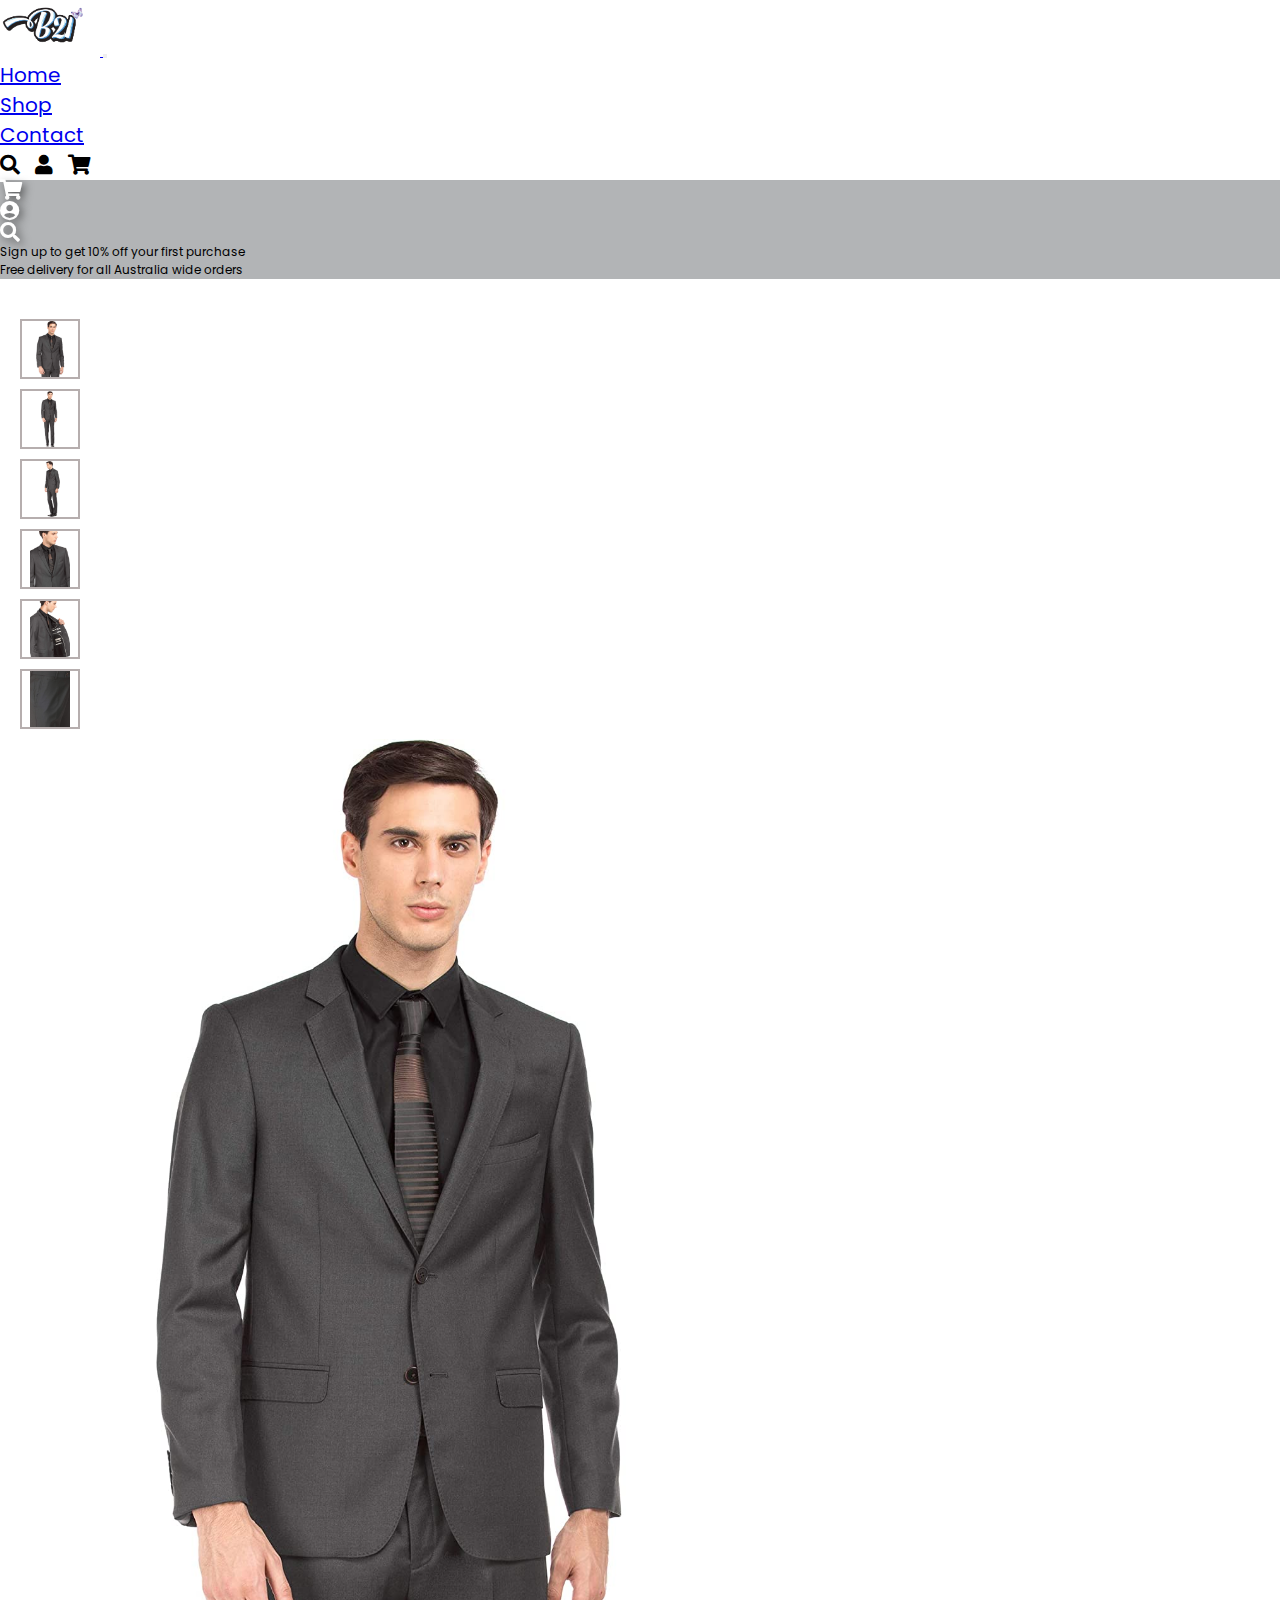
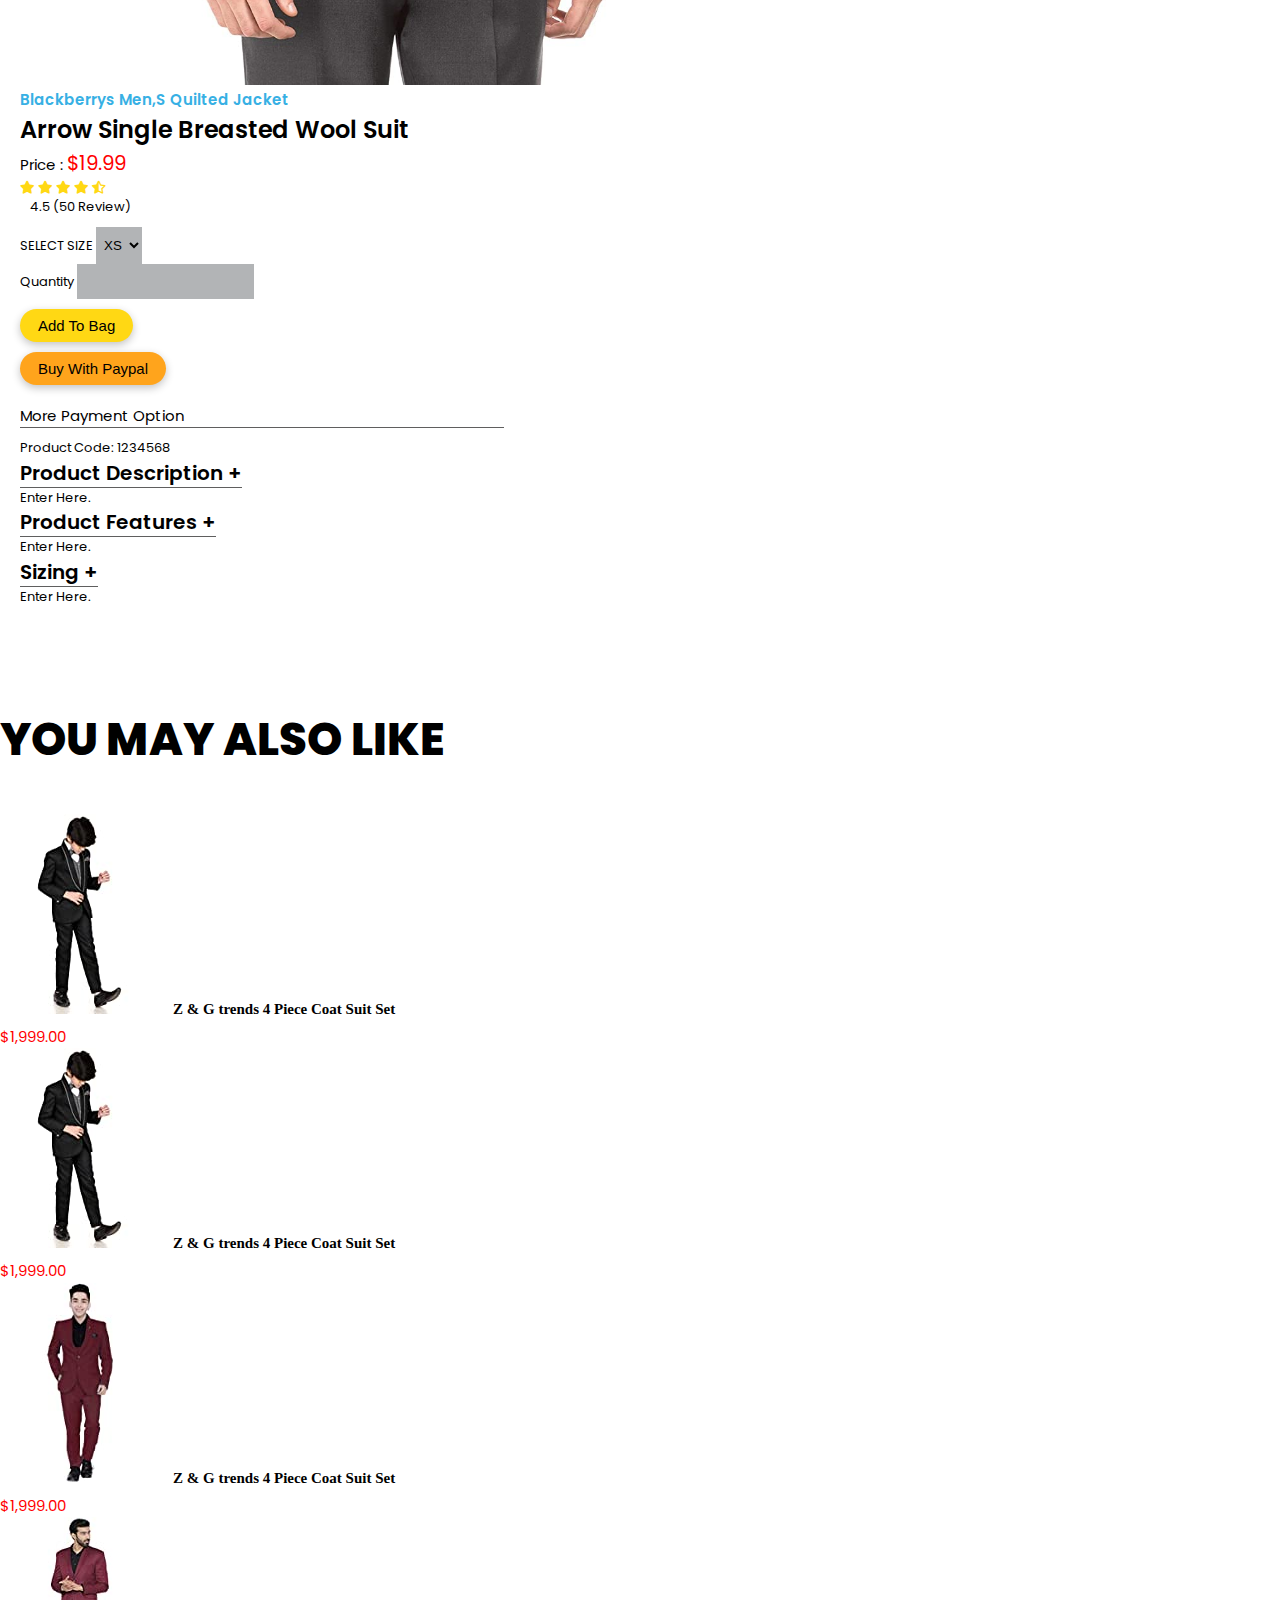
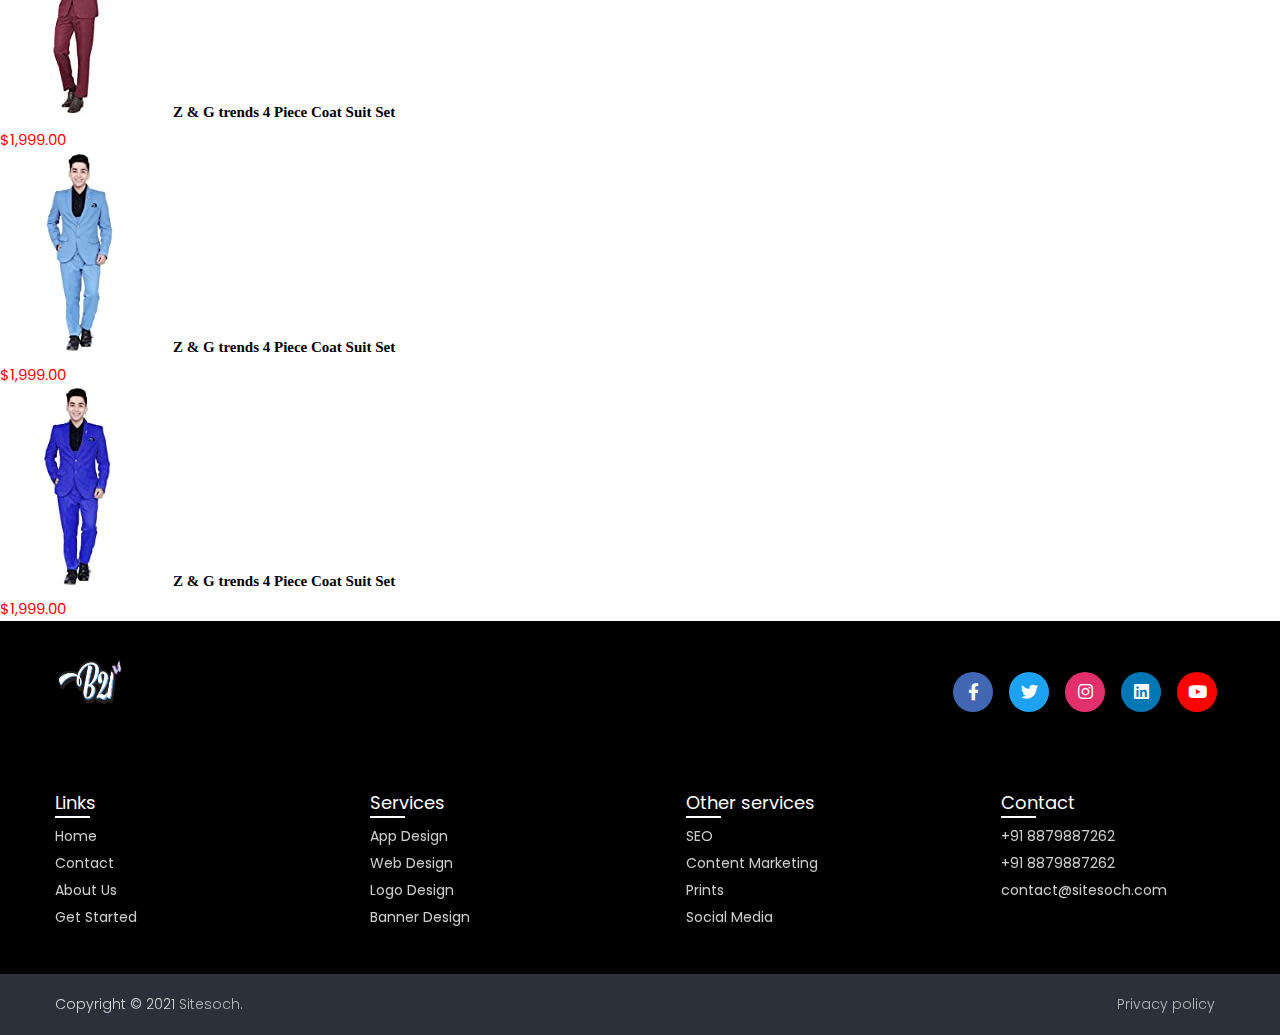
<file: product.html>
<!DOCTYPE html>
<html lang="en">
  <head>
    <!-- Required meta tags -->
    <meta charset="utf-8" />
    <meta name="viewport" content="width=device-width, initial-scale=1" />

    <!-- Bootstrap CSS -->
    <link
      href="https://cdn.jsdelivr.net/npm/bootstrap@5.0.2/dist/css/bootstrap.min.css"
      rel="stylesheet"
      integrity="sha384-EVSTQN3/azprG1Anm3QDgpJLIm9Nao0Yz1ztcQTwFspd3yD65VohhpuuCOmLASjC"
      crossorigin="anonymous"
    />
    <!-- css link -->
    <link rel="stylesheet" href="./sass/main.css" />
    <!-- font awsone link -->
    <link href="https://cdnjs.cloudflare.com/ajax/libs/font-awesome/5.13.0/css/all.min.css" rel="stylesheet">
    <title>Product</title>
  </head>
  <body>
    <nav class="navbar navbar-expand-lg navbar-light bg-light shadow">
      <div class="container">
        <a class="navbar-brand" href="#">
          <img src="./images/logo.png" alt="logo" />
        </a>
        <button
          class="navbar-toggler"
          type="button"
          data-bs-toggle="collapse"
          data-bs-target="#navbarNav"
          aria-controls="navbarNav"
          aria-expanded="false"
          aria-label="Toggle navigation"
        >
          <span class="navbar-toggler-icon"></span>
        </button>
        <div class="collapse navbar-collapse" id="navbarNav">
          <ul class="navbar-nav mx-auto">
            <li class="nav-item">
              <a class="nav-link active" aria-current="page" href="./page/html/index.html">Home</a>
            </li>
            <li class="nav-item">
              <a class="nav-link" href="./page/html/shop.html">shop</a>
            </li>
            <li class="nav-item">
              <a class="nav-link" href="./page/html/registration.html">contact</a>
            </li>
          </ul>
        </div>
        <div class="icon" >
          <i class="fas fa-search"></i>
          <i class="fas fa-user"></i>
          <i class="fas fa-shopping-cart"></i>
        </div>
      </div>
    </nav>

    <section class="wide_section py-4">
      <div class="container d-flex justify-content-between align-items-center">
        <div class="buttons d-flex">
          <p class="cart-button">
            <i class="fas fa-shopping-cart"></i>
          </p>

          <p class="account">
            <i class="fas fa-user-circle"></i>
          </p>

          <p type="button" class="search">
            <i class="fas fa-search"></i>
          </p>
        </div>
        <div class="content d-flex">
          <p>Sign up to get 10% off your first purchase</p>
          <p>Free delivery for all Australia wide orders</p>
        </div>
      </div>
    </section>

    <section class="zoom_image">
      <div class="content">
        <div class="row">
          <div class="col-md-2">
            <div class="image_container">
              <div class="first_box" onclick="change(this)">
                <img src="./images/main1.jpg"  alt="clothing" />
              </div>
              <div class="first_box" onclick="change(this)">
                <img src="./images/main.jpg"  alt="clothing" />
              </div>
              <div class="first_box" onclick="change(this)">
                <img src="./images/61IwkzOYNFL._UL1500_.jpg"  alt="clothing" />
              </div>
              <div class="first_box" onclick="change(this)">
                <img src="./images/81mXdDNnzoL._UL1500_.jpg"  alt="clothing" />
              </div>
              <div class="first_box" onclick="change(this)">
                <img src="./images/81OzuizezLL._UL1500_.jpg"  alt="clothing" />
              </div>
              <div class="first_box" onclick="change(this)">
                <img src="./images/81ZPW2-36PL._UL1500_.jpg"  alt="clothing" />
              </div>
            </div>
          </div>
          <div class="col-md-6 second text-center">
            <img src="./images/main1.jpg" class="main" alt="" />
          </div>
          <div class="col-md-4">
            <div class="contennt">
              <p class="title">blackberrys men,s quilted jacket</p>
              <p class="product">Arrow Single Breasted Wool Suit</p>
              <p class="price">price : <span>$19.99</span></p>
              <div class="stars d-flex">
                <div class="star">
                  <i class="fas fa-star"></i>
                  <i class="fas fa-star"></i>
                  <i class="fas fa-star"></i>
                  <i class="fas fa-star"></i>
                  <i class="fas fa-star-half-alt"></i>
                </div>
                <div class="review">
                  <p>4.5 (50 review)</p>
                </div>
              </div>
              <div class="select d-flex">
                <form class="d-flex flex-column">
                  <label for="size">SELECT SIZE</label>
                  <select id="size">
                    <option value="xs">XS</option>
                    <option value="s">S</option>
                    <option value="M">M</option>
                    <option value="L">L</option>
                    <option value="xl">XL</option>
                    <option value="xxl">XXL</option>
                  </select>
                </form>
                <form class="d-flex flex-column width">
                  <label for="size">quantity</label>
                  <input type="number" min="0" />
                </form>
              </div>
              <button class="btn1">add to bag</button>
              <button class="btn2">buy with paypal</button>
              <p class="payment">more payment option</p>
              <p>product code: 1234568</p>
              <p>
                <a
                  class="collapse1"
                  data-bs-toggle="collapse"
                  href="#collapseExample"
                  role="button"
                  aria-expanded="false"
                  aria-controls="collapseExample"
                >
                  product description +</a
                >
              </p>
              <div class="collapse" id="collapseExample">
                <div class="card card-body">
                  Enter here.
                </div>
              </div>
              <a
                  class="collapse1"
                  data-bs-toggle="collapse"
                  href="#collapseExampl"
                  role="button"
                  aria-expanded="false"
                  aria-controls="collapseExampl"
                >
                  product features +</a
                >
              </p>
              <div class="collapse" id="collapseExampl">
                <div class="card card-body">
                  Enter here.
                </div>
              </div>
              <a
                  class="collapse1"
                  data-bs-toggle="collapse"
                  href="#collapseExamp"
                  role="button"
                  aria-expanded="false"
                  aria-controls="collapseExamp"
                >
                  sizing +</a
                >
              </p>
              <div class="collapse" id="collapseExamp">
                <div class="card card-body">
                  Enter here.
                </div>
              </div>
            </div>
          </div>
        </div>
      </div>
    </section>
    <section class="you_like">
      <h2 class="text-center">You may also like</h2>
      <div class="container da d-flex align-items-center">
        <div class="box text-center">
          <img src="./images/1.jpg" alt="clothes">
          <p class="fa">Z & G trends 4 Piece Coat Suit Set</p>
          <p class="fb">$1,999.00</p>
        </div>
        <div class="box text-center">
          <img src="./images/1.jpg" alt="clothes">
          <p class="fa">Z & G trends 4 Piece Coat Suit Set</p>
          <p class="fb">$1,999.00</p>
        </div>
        <div class="box text-center">
          <img src="./images/2.jpg" alt="clothes">
          <p class="fa">Z & G trends 4 Piece Coat Suit Set</p>
          <p class="fb">$1,999.00</p>
        </div>
        <div class="box text-center">
          <img src="./images/3.jpg" alt="clothes">
          <p class="fa">Z & G trends 4 Piece Coat Suit Set</p>
          <p class="fb">$1,999.00</p>
        </div>
        <div class="box text-center">
          <img src="./images/4.jpg" alt="clothes">
          <p class="fa">Z & G trends 4 Piece Coat Suit Set</p>
          <p class="fb">$1,999.00</p>
        </div>
        <div class="box text-center">
          <img src="./images/5.jpg" alt="clothes">
          <p class="fa">Z & G trends 4 Piece Coat Suit Set</p>
          <p class="fb">$1,999.00</p>
        </div>
      </div>
    </section>
    <footer>
      <div class="content">
        <div class="top">
          <div class="logo-details">
            <span class="logo_name"><img src="../images/logo.png" alt="logo" width="80px" height="70px" /></span>
          </div>
          <div class="media-icons">
            <a href="#"><i class="fab fa-facebook-f"></i></a>
            <a href="#"><i class="fab fa-twitter"></i></a>
            <a href="#"><i class="fab fa-instagram"></i></a>
            <a href="#"><i class="fab fa-linkedin"></i></a>
            <a href="#"><i class="fab fa-youtube"></i></a>
          </div>
        </div>
        <div class="link-boxes">
          <ul class="box">
            <li class="link_name">Links</li>
            <li><a href="#">Home</a></li>
            <li><a href="#">Contact</a></li>
            <li><a href="#">About Us</a></li>
            <li><a href="#">Get Started</a></li>
          
          </ul>
          <ul class="box">
            <li class="link_name">Services</li>
            <li><a href="#">App Design</a></li>
            <li><a href="#">Web Design</a></li>
            <li><a href="#">Logo Design</a></li>
            <li><a href="#">Banner Design</a></li>
          
          </ul>
      <ul class="box">
            <li class="link_name">Other services</li>
            <li><a href="#">SEO</a></li>
            <li><a href="#">Content Marketing</a></li>
            <li><a href="#">Prints</a></li>
            <li><a href="#">Social Media</a></li>
          
          </ul>
          <ul class="box">
            <li class="link_name">Contact</li>
            <li><a href="#">+91 8879887262</a></li>
            <li><a href="#">+91 8879887262</a></li>
            <li><a href="#">contact@sitesoch.com</a></li>
            
          
          </ul>
          
      
      
      
        </div>
      </div>
          <div class="bottom-details">
          <div class="bottom_text">
            <span class="copyright_text">Copyright © 2021 <a href="#">Sitesoch.</a></span>
            <span class="policy_terms">
              <a href="#">Privacy policy</a>
              
            </span>
          </div>
        </div>
    </footer>


    

    <script src="https://cdn.jsdelivr.net/npm/bootstrap@5.0.2/dist/js/bootstrap.bundle.min.js"></script>
   
    <script src="./js/js.js"></script>
  </body>
</html>
</file>
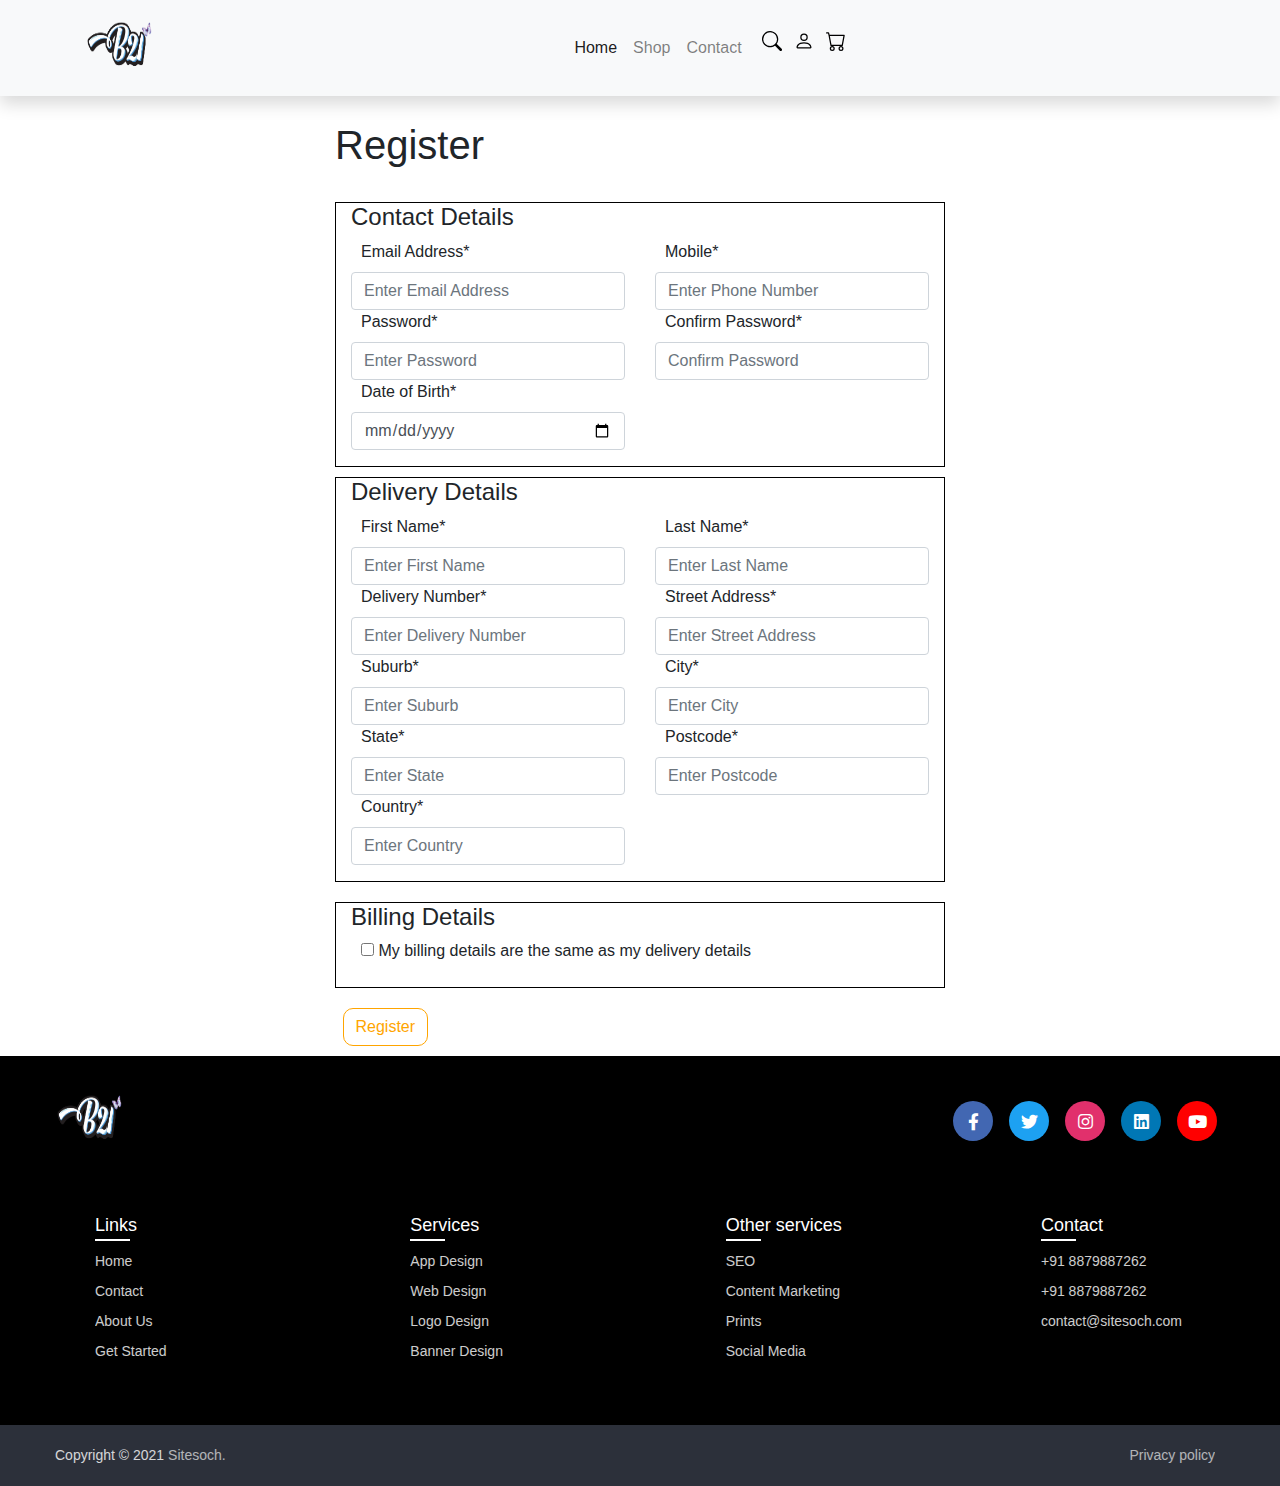
<file: page/html/registration.html>
<html>
  <head>
    <meta name="viewport" content="width=device-width, initial-scale=1.0" />
    <link
      rel="stylesheet"
      href="https://maxcdn.bootstrapcdn.com/bootstrap/4.5.2/css/bootstrap.min.css"
    />
    <title>Registration</title>
    <!-- font awsome link -->
    <link
      href="https://cdnjs.cloudflare.com/ajax/libs/font-awesome/5.13.0/css/all.min.css"
      rel="stylesheet"
    />
    <link rel="stylesheet" href="../css/shop.css" />
    <script src="https://ajax.googleapis.com/ajax/libs/jquery/3.5.1/jquery.min.js"></script>
    <script src="https://cdnjs.cloudflare.com/ajax/libs/popper.js/1.16.0/umd/popper.min.js"></script>
    <script src="https://maxcdn.bootstrapcdn.com/bootstrap/4.5.2/js/bootstrap.min.js"></script>
  </head>

  <body>
    <!-- Navbar section -->
    <nav class="navbar navbar-expand-lg navbar-light bg-light shadow">
      <div class="container">
        <a class="navbar-brand" href="#">
          <img src="../image/logo.png" alt="logo" width="80px" height="70px" />
        </a>
        <button
          class="navbar-toggler"
          type="button"
          data-bs-toggle="collapse"
          data-bs-target="#navbarNav"
          aria-controls="navbarNav"
          aria-expanded="false"
          aria-label="Toggle navigation"
        >
          <span class="navbar-toggler-icon"></span>
        </button>
        <div class="collapse navbar-collapse" id="navbarNav">
          <ul class="navbar-nav mx-auto">
            <li class="nav-item">
              <a class="nav-link active" aria-current="page" href="index.html">Home</a>
            </li>
            <li class="nav-item">
              <a class="nav-link" href="shop.html">Shop</a>
            </li>
            <li class="nav-item">
              <a class="nav-link" href="registration.html">Contact</a>
            </li>

            <li class="nav-item" style="margin-left: 5%">
              <img src="../image/search.svg" width="20px" height="20px" />
            </li>
            <li class="nav-item" style="margin-left: 5%">
              <img src="../image/person.svg" width="20px" height="20px" />
            </li>
            <li class="nav-item" style="margin-left: 5%">
              <img src="../image/cart.svg" width="20px" height="20px" />
            </li>
          </ul>
        </div>
      </div>
    </nav>
    <!-- Main section start -->
    <div class="container-fluid">
      <div class="row">
        <div class="col-sm-6" style="float: none; margin: 25 auto">
          <h1>Register</h1>
        </div>
      </div>
      <div class="row">
        <div class="col-sm-6" style="float: none; margin: 0 auto">
          <div class="container" style="border: 1px solid black">
            <h4>Contact Details</h4>
            <form action="">
              <div class="row">
                <div class="col-sm-6">
                  <label for="email">Email Address*</label>
                  <input
                    type="email"
                    class="form-control"
                    id="email"
                    placeholder="Enter Email Address"
                    name="email"
                  />
                </div>
                <div class="col-sm-6">
                  <label for="pwd">Mobile*</label>
                  <input
                    type="number"
                    class="form-control"
                    id="pwd"
                    placeholder="Enter Phone Number"
                    name="pwd"
                  />
                </div>
              </div>
              <div class="row">
                <div class="col-sm-6">
                  <label for="email">Password*</label>
                  <input
                    type="password"
                    class="form-control"
                    id="email"
                    placeholder="Enter Password"
                    name="email"
                  />
                </div>
                <div class="col-sm-6">
                  <label for="pwd">Confirm Password*</label>
                  <input
                    type="password"
                    class="form-control"
                    id="pwd"
                    placeholder="Confirm Password"
                    name="pwd"
                  />
                </div>
                <div class="col-sm-6">
                  <label for="pwd">Date of Birth*</label>
                  <input
                    type="date"
                    class="form-control"
                    id="pwd"
                    placeholder="DD/MM/YY"
                    name="pwd"
                  />
                </div>
              </div>
            </form>
          </div>
        </div>
      </div>
      <div class="row">
        <div class="col-sm-6" style="float: none; margin: 10 auto">
          <div class="container" style="border: 1px solid black">
            <h4>Delivery Details</h4>
            <form action="">
              <div class="row">
                <div class="col-sm-6">
                  <label for="email">First Name*</label>
                  <input
                    type="text"
                    class="form-control"
                    id="email"
                    placeholder="Enter First Name"
                    name="email"
                  />
                </div>
                <div class="col-sm-6">
                  <label for="pwd">Last Name*</label>
                  <input
                    type="password"
                    class="form-control"
                    id="pwd"
                    placeholder="Enter Last Name"
                    name="pwd"
                  />
                </div>
              </div>
              <div class="row">
                <div class="col-sm-6">
                  <label for="email">Delivery Number*</label>
                  <input
                    type="number"
                    class="form-control"
                    id="email"
                    placeholder="Enter Delivery Number"
                    name="email"
                  />
                </div>
                <div class="col-sm-6">
                  <label for="pwd">Street Address*</label>
                  <input
                    type="text"
                    class="form-control"
                    id="pwd"
                    placeholder="Enter Street Address"
                    name="pwd"
                  />
                </div>
                <div class="col-sm-6">
                  <label for="pwd">Suburb*</label>
                  <input
                    type="text"
                    class="form-control"
                    id="pwd"
                    placeholder="Enter Suburb"
                    name="pwd"
                  />
                </div>
                <div class="col-sm-6">
                  <label for="pwd">City*</label>
                  <input
                    type="text"
                    class="form-control"
                    id="pwd"
                    placeholder="Enter City"
                    name="pwd"
                  />
                </div>
                <div class="col-sm-6">
                  <label for="pwd">State*</label>
                  <input
                    type="text"
                    class="form-control"
                    id="pwd"
                    placeholder="Enter State"
                    name="pwd"
                  />
                </div>
                <div class="col-sm-6">
                  <label for="pwd">Postcode*</label>
                  <input
                    type="text"
                    class="form-control"
                    id="pwd"
                    placeholder="Enter Postcode"
                    name="pwd"
                  />
                </div>
                <div class="col-sm-6">
                  <label for="pwd">Country*</label>
                  <input
                    type="text"
                    class="form-control"
                    id="pwd"
                    placeholder="Enter Country"
                    name="pwd"
                  />
                </div>
              </div>
            </form>
          </div>
        </div>
      </div>
      <div class="row">
        <div class="col-sm-6" style="float: none; margin: 10 auto">
          <div class="container" style="border: 1px solid black">
            <h4>Billing Details</h4>
            <form action="">
              <div class="checkbox">
                <label
                  ><input type="checkbox" name="remember" /> My billing details
                  are the same as my delivery details</label
                >
              </div>
            </form>
          </div>
        </div>
      </div>
      <div class="row" style="float: none; margin: 10 auto">
        <div class="col-sm-6" style="float: none; margin: 0 auto">
          <button type="submit" class="btn btn-primary">Register</button>
        </div>
      </div>
    </div>
    <footer class="foo">
      <div class="content">
        <div class="top">
          <div class="logo-details">
            <span class="logo_name"><img src="../image/logo.png" alt="logo" width="80px" height="70px" /></span>
          </div>
          <div class="media-icons">
            <a href="#"><i class="fab fa-facebook-f"></i></a>
            <a href="#"><i class="fab fa-twitter"></i></a>
            <a href="#"><i class="fab fa-instagram"></i></a>
            <a href="#"><i class="fab fa-linkedin"></i></a>
            <a href="#"><i class="fab fa-youtube"></i></a>
          </div>
        </div>
        <div class="link-boxes">
          <ul class="box">
            <li class="link_name">Links</li>
            <li><a href="#">Home</a></li>
            <li><a href="#">Contact</a></li>
            <li><a href="#">About Us</a></li>
            <li><a href="#">Get Started</a></li>
          </ul>
          <ul class="box">
            <li class="link_name">Services</li>
            <li><a href="#">App Design</a></li>
            <li><a href="#">Web Design</a></li>
            <li><a href="#">Logo Design</a></li>
            <li><a href="#">Banner Design</a></li>
          </ul>
          <ul class="box">
            <li class="link_name">Other services</li>
            <li><a href="#">SEO</a></li>
            <li><a href="#">Content Marketing</a></li>
            <li><a href="#">Prints</a></li>
            <li><a href="#">Social Media</a></li>
          </ul>
          <ul class="box">
            <li class="link_name">Contact</li>
            <li><a href="#">+91 8879887262</a></li>
            <li><a href="#">+91 8879887262</a></li>
            <li><a href="#">contact@sitesoch.com</a></li>
          </ul>
        </div>
      </div>
      <div class="bottom-details">
        <div class="bottom_text">
          <span class="copyright_text"
            >Copyright © 2021 <a href="#">Sitesoch.</a></span
          >
          <span class="policy_terms">
            <a href="#">Privacy policy</a>
          </span>
        </div>
      </div>
    </footer>
    <script src="https://cdn.jsdelivr.net/npm/bootstrap@5.0.2/dist/js/bootstrap.bundle.min.js"></script>
  </body>
</html>
</file>
<file: sass/main.css>
@import url("https://fonts.googleapis.com/css2?family=Poppins:wght@400;600;700;800;900&display=swap");
* {
  margin: 0;
  padding: 0;
  -webkit-box-sizing: inherit;
          box-sizing: inherit;
}

body {
  -webkit-box-sizing: border-box;
          box-sizing: border-box;
  overflow-x: hidden;
  font-family: "Poppins", sans-serif;
  line-height: 1.5;
  border: none;
}

html {
  font-size: 62.5%;
}

nav img {
  width: 10rem;
}

nav #navbarNav {
  -webkit-box-flex: 0;
      -ms-flex-positive: 0;
          flex-grow: 0;
}

nav ul a {
  font-size: 2rem;
  text-transform: capitalize;
}

nav .icon {
  font-size: 2rem;
}

nav .icon i {
  margin-right: 1rem;
}

.wide_section {
  background-color: #b2b4b6;
}

.wide_section p {
  margin-bottom: 0;
}

.wide_section .buttons p {
  margin-right: 1.5rem;
}

.wide_section .buttons i {
  font-size: 2rem;
  color: white;
  -webkit-filter: drop-shadow(0.35rem 0.35rem 0.4rem rgba(0, 0, 0, 0.5));
          filter: drop-shadow(0.35rem 0.35rem 0.4rem rgba(0, 0, 0, 0.5));
  cursor: pointer;
  -webkit-transition: -webkit-transform 0.3s ease-in;
  transition: -webkit-transform 0.3s ease-in;
  transition: transform 0.3s ease-in;
  transition: transform 0.3s ease-in, -webkit-transform 0.3s ease-in;
}

.wide_section .buttons i:hover {
  -webkit-transform: scale(1.6);
          transform: scale(1.6);
}

.wide_section .content p {
  font-size: 1.2rem;
  margin-right: 2.3rem;
  cursor: pointer;
}

@media (max-width: 768px) {
  .wide_section .content p {
    font-size: 0.8rem;
    margin-right: 0.9rem;
    margin-left: 0.5rem;
  }
}

.zoom_image {
  padding: 4rem 2rem;
}

@media (max-width: 768px) {
  .zoom_image .image_container {
    display: -webkit-box;
    display: -ms-flexbox;
    display: flex;
  }
}

.zoom_image .image_container .first_box {
  width: 6rem;
  height: 6rem;
  border: 2px solid #b6aeae;
  margin-bottom: 1rem;
  display: -webkit-box;
  display: -ms-flexbox;
  display: flex;
  -webkit-box-pack: center;
      -ms-flex-pack: center;
          justify-content: center;
}

@media (max-width: 768px) {
  .zoom_image .image_container .first_box {
    margin-right: 1.2rem;
  }
}

.zoom_image .image_container img {
  -o-object-fit: cover;
     object-fit: cover;
  width: 70%;
  height: 100%;
  cursor: pointer;
}

.zoom_image .second img {
  width: 59%;
}

@media (max-width: 768px) {
  .zoom_image .second img {
    margin: 1.5rem 0;
  }
}

.zoom_image .contennt {
  font-size: 1.3rem;
  text-transform: capitalize;
}

@media (max-width: 768px) {
  .zoom_image .contennt {
    text-align: center;
  }
}

.zoom_image .contennt .title {
  font-size: 1.5rem;
  color: #37b0e4;
  font-weight: 600;
}

.zoom_image .contennt .product {
  font-size: 2.4rem;
  font-weight: 600;
}

.zoom_image .contennt .price {
  font-size: 1.5rem;
}

.zoom_image .contennt .price span {
  font-size: 2rem;
  color: red;
}

@media (max-width: 768px) {
  .zoom_image .contennt .stars {
    -webkit-box-pack: center;
        -ms-flex-pack: center;
            justify-content: center;
  }
}

.zoom_image .contennt .stars .star {
  color: #ffd814;
}

.zoom_image .contennt .stars .review {
  margin-left: 1rem;
}

.zoom_image .contennt .select.d-flex {
  width: 66%;
  margin: 1rem 0;
}

@media (max-width: 768px) {
  .zoom_image .contennt .select.d-flex {
    width: 100%;
    margin: 0 auto;
    padding: 0 1rem;
    display: -ms-grid !important;
    display: grid !important;
    place-items: center;
  }
}

.zoom_image .contennt .select.d-flex input,
.zoom_image .contennt .select.d-flex select {
  border: none;
  background-color: #b2b4b6;
  padding: 1rem 0;
  text-align: center;
}

.zoom_image .contennt .select.d-flex form {
  width: 60%;
  margin-right: 1rem;
}

@media (max-width: 768px) {
  .zoom_image .contennt .select.d-flex form {
    width: auto;
    margin-right: 0;
  }
}

@media (max-width: 768px) {
  .zoom_image .contennt .select.d-flex form label {
    margin: 0.5rem 0;
    font-size: 1.5rem;
    font-weight: 600;
  }
}

.zoom_image .contennt .select.d-flex .width {
  width: 30%;
}

@media (max-width: 768px) {
  .zoom_image .contennt .select.d-flex .width {
    width: 50%;
    margin: 0.5rem 0;
  }
}

.zoom_image .contennt button {
  border: none;
  padding: 0.8rem 1.8rem;
  background-color: #ffd814;
  border-radius: 6rem;
  font-size: 1.5rem;
  text-transform: capitalize;
  display: block;
  margin: 1rem 0;
  -webkit-transition: -webkit-transform 0.3s ease-in;
  transition: -webkit-transform 0.3s ease-in;
  transition: transform 0.3s ease-in;
  transition: transform 0.3s ease-in, -webkit-transform 0.3s ease-in;
  -webkit-box-shadow: rgba(0, 0, 0, 0.24) 0px 3px 8px;
          box-shadow: rgba(0, 0, 0, 0.24) 0px 3px 8px;
}

@media (max-width: 768px) {
  .zoom_image .contennt button {
    margin: 1.8rem auto;
  }
}

.zoom_image .contennt button:hover {
  -webkit-transform: scale(1.09);
          transform: scale(1.09);
}

.zoom_image .contennt .btn2 {
  background-color: #ffa41c;
}

.zoom_image .contennt .payment {
  width: 39%;
  cursor: pointer;
  margin-bottom: 0.5rem;
  font-size: 1.5rem;
  margin-bottom: 1rem;
  border-bottom: 1px solid #5f5e5e;
}

@media (max-width: 768px) {
  .zoom_image .contennt .payment {
    margin: 1rem auto;
  }
}

.zoom_image .contennt .collapse1 {
  text-decoration: none;
  color: black;
  font-size: 2rem;
  margin-bottom: 1rem;
  font-weight: 600;
  border-bottom: 1px solid #5f5e5e;
}

.zoom_image .contennt .card.card-body {
  border: none;
}

@media (max-width: 767px) {
  .you_like {
    padding: 1rem;
  }
}

@media (max-width: 767px) {
  .you_like .da {
    overflow: scroll;
  }
}

.you_like h2 {
  font-weight: 800;
  font-size: 4.5rem;
  text-transform: uppercase;
  margin-top: 6rem;
  margin-bottom: 4rem;
}

@media (max-width: 767px) {
  .you_like h2 {
    font-size: 3rem;
    margin-top: 1rem;
  }
}

.you_like .box {
  margin-right: 1.5rem;
}

.you_like .box .fa {
  font-size: 1.5rem;
  margin: 1rem;
}

.you_like .box .fb {
  color: red;
  font-size: 1.5rem;
}

footer {
  background: #000;
  width: 100%;
}

footer .content {
  max-width: 1250px;
  margin: auto;
  padding: 30px 40px 40px 40px;
}

footer .content .top {
  display: -webkit-box;
  display: -ms-flexbox;
  display: flex;
  -webkit-box-align: center;
      -ms-flex-align: center;
          align-items: center;
  -webkit-box-pack: justify;
      -ms-flex-pack: justify;
          justify-content: space-between;
  margin-bottom: 50px;
}

.logo-details {
  color: #fff;
  font-size: 30px;
}

.content .top .media-icons {
  display: -webkit-box;
  display: -ms-flexbox;
  display: flex;
}

.content .top .media-icons a {
  height: 40px;
  width: 40px;
  margin: 0 8px;
  border-radius: 50%;
  text-align: center;
  line-height: 40px;
  color: #fff;
  font-size: 17px;
  text-decoration: none;
  -webkit-transition: all 0.4s ease;
  transition: all 0.4s ease;
}

.top .media-icons a:nth-child(1) {
  background: #4267b2;
}

.top .media-icons a:nth-child(1):hover {
  color: #4267b2;
  background: #fff;
}

.top .media-icons a:nth-child(2) {
  background: #1da1f2;
}

.top .media-icons a:nth-child(2):hover {
  color: #1da1f2;
  background: #fff;
}

.top .media-icons a:nth-child(3) {
  background: #e1306c;
}

.top .media-icons a:nth-child(3):hover {
  color: #e1306c;
  background: #fff;
}

.top .media-icons a:nth-child(4) {
  background: #0077b5;
}

.top .media-icons a:nth-child(4):hover {
  color: #0077b5;
  background: #fff;
}

.top .media-icons a:nth-child(5) {
  background: #ff0000;
}

.top .media-icons a:nth-child(5):hover {
  color: #ff0000;
  background: #fff;
}

footer .content .link-boxes {
  width: 100%;
  display: -webkit-box;
  display: -ms-flexbox;
  display: flex;
  -webkit-box-pack: justify;
      -ms-flex-pack: justify;
          justify-content: space-between;
}

footer .content .link-boxes .box {
  width: calc(100% / 5 - 10px);
}

.content .link-boxes .box .link_name {
  color: #fff;
  font-size: 18px;
  font-weight: 400;
  margin-bottom: 10px;
  position: relative;
}

.link-boxes .box .link_name::before {
  content: "";
  position: absolute;
  left: 0;
  bottom: -2px;
  height: 2px;
  width: 35px;
  background: #fff;
}

.content .link-boxes .box li {
  margin: 6px 0;
  list-style: none;
}

.content .link-boxes .box li a {
  color: #fff;
  font-size: 14px;
  font-weight: 400;
  text-decoration: none;
  opacity: 0.8;
  -webkit-transition: all 0.4s ease;
  transition: all 0.4s ease;
}

.content .link-boxes .box li a:hover {
  opacity: 1;
  text-decoration: underline;
}

.content .link-boxes .input-box {
  margin-right: 55px;
}

.link-boxes .input-box input {
  height: 40px;
  width: calc(100% + 55px);
  outline: none;
  border: 2px solid #afafb6;
  background: #140b5c;
  border-radius: 4px;
  padding: 0 15px;
  font-size: 15px;
  color: #fff;
  margin-top: 5px;
}

.link-boxes .input-box input::-webkit-input-placeholder {
  color: #afafb6;
  font-size: 16px;
}

.link-boxes .input-box input:-ms-input-placeholder {
  color: #afafb6;
  font-size: 16px;
}

.link-boxes .input-box input::-ms-input-placeholder {
  color: #afafb6;
  font-size: 16px;
}

.link-boxes .input-box input::placeholder {
  color: #afafb6;
  font-size: 16px;
}

.link-boxes .input-box input[type="button"] {
  background: #fff;
  color: #140b5c;
  border: none;
  font-size: 18px;
  font-weight: 500;
  margin: 4px 0;
  opacity: 0.8;
  cursor: pointer;
  -webkit-transition: all 0.4s ease;
  transition: all 0.4s ease;
}

.input-box input[type="button"]:hover {
  opacity: 1;
}

footer .bottom-details {
  width: 100%;
  background: #2c303a;
}

footer .bottom-details .bottom_text {
  max-width: 1250px;
  margin: auto;
  padding: 20px 40px;
  display: -webkit-box;
  display: -ms-flexbox;
  display: flex;
  -webkit-box-pack: justify;
      -ms-flex-pack: justify;
          justify-content: space-between;
}

.bottom-details .bottom_text span,
.bottom-details .bottom_text a {
  font-size: 14px;
  font-weight: 300;
  color: #fff;
  opacity: 0.8;
  text-decoration: none;
}

.bottom-details .bottom_text a:hover {
  opacity: 1;
  text-decoration: underline;
}

.bottom-details .bottom_text a {
  margin-right: 10px;
}

@media (max-width: 900px) {
  footer .content .link-boxes {
    -ms-flex-wrap: wrap;
        flex-wrap: wrap;
  }
  footer .content .link-boxes .input-box {
    width: 40%;
    margin-top: 10px;
  }
}

@media (max-width: 700px) {
  footer {
    position: relative;
  }
  .content .top .logo-details {
    font-size: 26px;
  }
  .content .top .media-icons a {
    height: 35px;
    width: 35px;
    font-size: 14px;
    line-height: 35px;
  }
  footer .content .link-boxes .box {
    width: calc(100% / 3 - 10px);
  }
  footer .content .link-boxes .input-box {
    width: 60%;
  }
  .bottom-details .bottom_text span,
  .bottom-details .bottom_text a {
    font-size: 12px;
  }
}

@media (max-width: 520px) {
  footer::before {
    top: 145px;
  }
  footer .content .top {
    -webkit-box-orient: vertical;
    -webkit-box-direction: normal;
        -ms-flex-direction: column;
            flex-direction: column;
  }
  .content .top .media-icons {
    margin-top: 16px;
  }
  footer .content .link-boxes .box {
    width: calc(100% / 2 - 10px);
  }
  footer .content .link-boxes .input-box {
    width: 100%;
  }
}

.my_account .fa {
  background-color: #ffd41d;
  height: 102vh;
  font-weight: 600;
  display: -webkit-box;
  display: -ms-flexbox;
  display: flex;
  -webkit-box-align: center;
      -ms-flex-align: center;
          align-items: center;
  -webkit-box-orient: vertical;
  -webkit-box-direction: normal;
      -ms-flex-direction: column;
          flex-direction: column;
  padding-top: 4rem;
  text-transform: capitalize;
}

@media (max-width: 768px) {
  .my_account .fa {
    height: auto;
  }
}

.my_account .fa h2 {
  font-size: 3.5rem;
  font-weight: 600;
  cursor: pointer;
  margin-bottom: 2rem;
}

@media (max-width: 1027px) {
  .my_account .fa h2 {
    font-size: 2.5rem;
  }
}

.my_account .fa h2 i {
  color: white;
  -webkit-filter: drop-shadow(0.35rem 0.35rem 0.4rem rgba(0, 0, 0, 0.5));
          filter: drop-shadow(0.35rem 0.35rem 0.4rem rgba(0, 0, 0, 0.5));
}

.my_account .fa p {
  font-size: 2rem;
  cursor: pointer;
  margin-bottom: 3rem;
}

.my_account .col-md-10.fas {
  padding: 4rem;
  text-transform: capitalize;
}

.my_account .col-md-10.fas h2 {
  font-size: 3.5rem;
  font-weight: 600;
  cursor: pointer;
  margin-bottom: 2rem;
}

@media (max-width: 340px) {
  .my_account .col-md-10.fas h2 {
    font-size: 2.5rem;
  }
}

.my_account .col-md-10.fas h2 i {
  color: white;
  -webkit-filter: drop-shadow(0.35rem 0.35rem 0.4rem rgba(0, 0, 0, 0.5));
          filter: drop-shadow(0.35rem 0.35rem 0.4rem rgba(0, 0, 0, 0.5));
}

.my_account .col-md-10.fas p {
  font-size: 2rem;
  font-weight: 600;
  margin-bottom: 2rem;
}

.my_account .col-md-10.fas .content-wrapper {
  width: 100%;
  max-width: 600px;
  background-color: #efeeee;
  border: none;
  padding: 3rem;
  border-radius: 2rem;
  -webkit-box-shadow: rgba(0, 0, 0, 0.24) 0px 3px 8px;
          box-shadow: rgba(0, 0, 0, 0.24) 0px 3px 8px;
}

@media (max-width: 768px) {
  .my_account .col-md-10.fas .content-wrapper {
    width: 94%;
    margin-left: 1.3rem;
  }
}

.my_account .col-md-10.fas .content-wrapper label {
  font-size: 2rem;
}

@media (max-width: 768px) {
  .my_account .col-md-10.fas .content-wrapper label {
    font-size: 1.3rem;
  }
}

@media (max-width: 340px) {
  .my_account .col-md-10.fas .content-wrapper label {
    font-size: 1rem;
  }
}

.my_account .col-md-10.fas .content-wrapper .content {
  display: -webkit-box;
  display: -ms-flexbox;
  display: flex;
  -webkit-box-align: center;
      -ms-flex-align: center;
          align-items: center;
  margin-bottom: 0.5rem;
}

.my_account .col-md-10.fas .content-wrapper .first {
  display: -webkit-box;
  display: -ms-flexbox;
  display: flex;
  -webkit-box-orient: vertical;
  -webkit-box-direction: normal;
      -ms-flex-direction: column;
          flex-direction: column;
  margin-right: 1.3rem;
}

.my_account .col-md-10.fas .content-wrapper .second {
  display: -webkit-box;
  display: -ms-flexbox;
  display: flex;
  -webkit-box-orient: vertical;
  -webkit-box-direction: normal;
      -ms-flex-direction: column;
          flex-direction: column;
}

.my_account .col-md-10.fas .content-wrapper input {
  border: none;
  background-color: white;
  padding: 1.3rem;
  width: 250px;
  border-radius: 2rem;
  margin: 1rem 0;
}

@media (max-width: 768px) {
  .my_account .col-md-10.fas .content-wrapper input {
    width: 150px;
    padding: 0.5rem;
  }
}

@media (max-width: 340px) {
  .my_account .col-md-10.fas .content-wrapper input {
    width: 100px;
  }
}

.my_account .col-md-10.fas .content-wrapper input:focus {
  outline: none;
}

.my_account .col-md-10.fas .content-wrapper i {
  font-size: 1.3rem;
  border: 1px solid black;
  padding: 0.5rem;
  margin-right: 1rem;
  cursor: pointer;
}

.my_account .col-md-10.fas .content-wrapper .sa {
  margin-left: 6rem;
}

@media (max-width: 340px) {
  .my_account .col-md-10.fas .content-wrapper .sa {
    margin-left: 0;
  }
}

.my_account .col-md-10.fas button {
  border: none;
  font-size: 1.8rem;
  margin-top: 2rem;
  padding: 1.2rem 2rem;
  background-color: #efeeee;
  border-radius: 1rem;
  cursor: pointer;
  -webkit-transition: -webkit-transform 0.1s ease-in;
  transition: -webkit-transform 0.1s ease-in;
  transition: transform 0.1s ease-in;
  transition: transform 0.1s ease-in, -webkit-transform 0.1s ease-in;
  -webkit-box-shadow: rgba(0, 0, 0, 0.24) 0px 3px 8px;
          box-shadow: rgba(0, 0, 0, 0.24) 0px 3px 8px;
}

@media (max-width: 768px) {
  .my_account .col-md-10.fas button {
    margin-left: 40%;
  }
}

.my_account .col-md-10.fas button:hover {
  -webkit-transform: translateY(-1px);
          transform: translateY(-1px);
}

.my_account .col-md-10.fas button:active {
  -webkit-transform: translateY(1px);
          transform: translateY(1px);
}

::-webkit-input-placeholder {
  font-size: 1.3rem;
  text-transform: capitalize;
}

:-ms-input-placeholder {
  font-size: 1.3rem;
  text-transform: capitalize;
}

::-ms-input-placeholder {
  font-size: 1.3rem;
  text-transform: capitalize;
}

::placeholder {
  font-size: 1.3rem;
  text-transform: capitalize;
}

.cart {
  text-transform: capitalize;
  font-size: 1.2rem;
}

@media (max-width: 768px) {
  .cart .select {
    padding: 1rem 0;
  }
}

.cart h2 {
  font-size: 3.5rem;
  text-transform: uppercase;
  font-weight: 800;
  margin: 3rem 0;
}

.cart .borders {
  border-bottom: 2px solid black;
}

.cart p {
  margin-bottom: 0.3rem;
}

@media (max-width: 768px) {
  .cart p {
    font-size: 1rem;
  }
}

.cart p span {
  margin-left: 0.5rem;
}

.cart .pay {
  display: -webkit-box;
  display: -ms-flexbox;
  display: flex;
  -webkit-box-align: center;
      -ms-flex-align: center;
          align-items: center;
}

.cart .increse {
  -webkit-box-align: center;
      -ms-flex-align: center;
          align-items: center;
}

.cart .increse .width {
  width: 4rem;
  margin: 0 0.5rem;
  text-align: center;
}

@media (max-width: 768px) {
  .cart .increse .width {
    width: 2rem;
    border: 2px solid black;
  }
}

.cart .increse button {
  padding: 0 0.5rem;
}

@media (max-width: 768px) {
  .cart .increse button {
    padding: 0 0.2rem;
  }
}

@media (max-width: 768px) {
  .cart .lef {
    margin-left: 1.2rem;
  }
}

.payment {
  margin-top: 2rem;
}

@media (max-width: 768px) {
  .payment .bottom {
    margin: 1rem 0 2rem 0;
  }
}

.payment input {
  padding: 0.7rem 1.8rem;
  font-size: 1.5rem;
}

@media (max-width: 768px) {
  .payment input {
    padding: 0.7rem 1.7rem;
    border: 2px solid black;
  }
}

.payment button {
  background-color: #ff5733;
  border: none;
  padding: 1rem 1.8rem;
  font-size: 1.5rem;
  color: white;
  text-transform: capitalize;
}

.payment ::-webkit-input-placeholder {
  font-size: 1.5rem;
}

.payment :-ms-input-placeholder {
  font-size: 1.5rem;
}

.payment ::-ms-input-placeholder {
  font-size: 1.5rem;
}

.payment ::placeholder {
  font-size: 1.5rem;
}

.payment .contents {
  width: 100%;
  max-width: 300px;
  margin: 0 auto;
  padding: 1.5rem;
  text-transform: capitalize;
  font-size: 1.8rem;
  border-radius: 1rem;
  -webkit-box-shadow: rgba(0, 0, 0, 0.24) 0px 3px 8px;
          box-shadow: rgba(0, 0, 0, 0.24) 0px 3px 8px;
}

.payment .contents .left {
  display: -webkit-box;
  display: -ms-flexbox;
  display: flex;
  -webkit-box-pack: justify;
      -ms-flex-pack: justify;
          justify-content: space-between;
}

.payment .middle {
  margin: 2rem 0 1rem 0;
}

.payment .middl {
  margin: 0.5rem 0;
}

.foos {
  margin-top: 2rem;
}

nav.nav .container {
  padding: 1rem;
}

nav.nav .right {
  font-size: 2rem;
}

nav.nav .right p {
  margin-left: 0.3rem;
  text-transform: capitalize;
}

.main_section {
  padding: 2rem;
}

.main_section h2 {
  font-size: 1.3rem;
  text-align: left;
  font-weight: 800;
}

.main_section .c1 {
  background-color: white;
  border-radius: 1rem;
  padding: 1rem;
  text-transform: capitalize;
}

.main_section .first,
.main_section .second {
  display: -webkit-box;
  display: -ms-flexbox;
  display: flex;
  -webkit-box-orient: vertical;
  -webkit-box-direction: normal;
      -ms-flex-direction: column;
          flex-direction: column;
}

.main_section button {
  border: none;
  padding: 1rem 1.3rem;
  border-radius: 1rem;
  margin-right: 0.3rem;
  text-transform: capitalize;
  background-color: #00bb83;
  color: white;
  -webkit-transition: -webkit-transform 0.3s ease-in;
  transition: -webkit-transform 0.3s ease-in;
  transition: transform 0.3s ease-in;
  transition: transform 0.3s ease-in, -webkit-transform 0.3s ease-in;
  -webkit-box-shadow: rgba(0, 0, 0, 0.15) 1.95px 1.95px 2.6px;
          box-shadow: rgba(0, 0, 0, 0.15) 1.95px 1.95px 2.6px;
}

.main_section button:hover {
  -webkit-transform: scale(1.08);
          transform: scale(1.08);
}

.main_section a {
  text-decoration: none;
  color: white;
}

.main_section label {
  font-size: 1.4rem;
  margin: 0.4rem;
}

.main_section input {
  padding: 0.5rem;
}

.main_section .right p {
  text-transform: capitalize;
  font-size: 2rem;
  font-weight: 600;
}

.main_section .fpart {
  padding: 2.4rem;
}

.main_section .fpart span {
  color: red;
}

.main_section .first_section.s1 {
  text-transform: capitalize;
  margin-bottom: 1.4rem;
}

.main_section .second_section {
  background-color: white;
  padding: 1.4rem;
}

.main_section .thirde_section {
  margin: 1rem;
}

.main_section .thirde_section .input_container {
  display: -webkit-box;
  display: -ms-flexbox;
  display: flex;
}

.main_section .thirde_section .input_container input {
  width: 94%;
  margin: 0.4rem;
}

.main_section .thirde_section label {
  font-weight: 400;
}

.main_section .fourth_section h2 {
  margin-bottom: 1rem;
}

.main_section .fourth_section span {
  color: black;
}

.main_section .fourth_section .content {
  margin-top: 0.5rem;
}

.main_section .fourth_section .content input {
  margin-right: 0.5rem;
}

.main_section .fourth_section .content .first,
.main_section .fourth_section .content .second {
  display: -webkit-box;
  display: -ms-flexbox;
  display: flex;
  -webkit-box-orient: horizontal;
  -webkit-box-direction: normal;
      -ms-flex-direction: row;
          flex-direction: row;
}

.main_section .fifth_section {
  margin-top: 2rem;
}

.main_section .fifth_section button {
  margin-right: 0.4rem;
}

.main_section .ftwo {
  padding: 2.4rem;
}

.main_section .ftwo .containers {
  margin-bottom: 0.5rem;
}

.main_section .ftwo .containers .img {
  position: relative;
}

.main_section .ftwo .containers .img img {
  width: 50px;
}

.main_section .ftwo .containers .img::before {
  content: "1";
  position: absolute;
  background-color: red;
  height: 1.3rem;
  width: 1.3rem;
  border-radius: 1.3rem;
  display: -ms-grid;
  display: grid;
  place-items: center;
  color: white;
  left: 68%;
}

.main_section .ftwo .containers .conteant {
  margin-left: 0.4rem;
}

.main_section .second_setion {
  padding: 1rem;
  margin-top: 1rem;
}

.main_section .second_setion .first {
  margin-top: 0.5rem;
  -webkit-box-orient: horizontal;
  -webkit-box-direction: normal;
      -ms-flex-direction: row;
          flex-direction: row;
  -webkit-box-pack: center;
      -ms-flex-pack: center;
          justify-content: center;
}

.main_section .second_setion input {
  width: 69%;
}

.main_section .second_setion .fas {
  margin-left: 0.5rem;
}

.main_section .second_setion .second button {
  margin-top: 1rem;
}

.main_section .thirde_section {
  margin-top: 1rem;
  border-top: 1px solid black;
  padding: 1rem;
}

.main_section .thirde_section .content {
  border-bottom: 1px solid black;
}

.main_section .thirde_section .content p {
  display: -webkit-box;
  display: -ms-flexbox;
  display: flex;
  -webkit-box-pack: justify;
      -ms-flex-pack: justify;
          justify-content: space-between;
  font-size: 1.6rem;
  text-transform: capitalize;
}
/*# sourceMappingURL=main.css.map */
</file>
<file: page/css/shop.css>
* {
  box-sizing: border-box;
}

#search {
  outline: none;
  border: none;
  display: inline-block;
}

#burgundy {
  color: rgb(153, 40, 59);
}

#orange,
select,
.btn {
  color: orange;
}

.loading {
  text-align: center;
  font-size: large;
  font-weight: bold;
}

.fa-search {
  font-size: 20px;
  padding: 10px;
  margin-bottom: 3px;
  padding-right: 20px;
}

.search-nav-item {
  height: 40px;
}

nav {
  padding: 0px 100px;
}

.fa-user-o,
.fa-shopping-cart {
  font-size: 20px;
  padding: 4px;
}

.form-group {
  margin-bottom: 5px;
}

label {
  padding-left: 10px;
}

.form-group:last-child {
  margin-bottom: 0;
}

h6 {
  margin-bottom: 0px;
}

#sort {
  outline: none;
  border: none;
}

.btn {
  border: 1px solid orange;
  border-radius: 10px;
  background-color: #fff;
}

.btn:hover {
  color: #fff;
  background-color: orange;
}

.card-body {
  padding: 8px;
}

.sign {
  width: 25px;
  height: 25px;
}

.discount {
  border: 1px solid orange;
  border-radius: 5px;
  width: 65px;
  position: absolute;
  top: 2%;
}

@media (min-width: 1200px) {
  #search {
    width: 300px;
    padding: 5px;
    padding-left: 20px;
  }
  .search-nav-item {
    margin-left: 400px;
    width: 350px;
  }
  .fa-user-o {
    margin-left: 300px;
  }
  .text {
    display: none;
  }
  .fa-user-o,
  .fa-shopping-cart {
    font-size: 20px;
    padding-left: 20px;
  }
  #sidebar {
    width: 20%;
    padding: 20px;
    float: left;
  }
  #products {
    width: 70%;
    padding: 10px;
    margin: 0;
    float: right;
  }
  .card {
    width: 300px;
    height: 330px;
    border: none;
  }
  .card-img-top {
    width: 295px;
    height: 200px;
    border-radius: 10px;
  }
  del {
    padding-right: 2px;
  }
  .filter,
  #mobile-filter {
    display: none;
  }
}

@media (min-width: 992px) and (max-width: 1199px) {
  #search {
    width: 300px;
    padding: 5px;
    padding-left: 20px;
  }
  .search-nav-item {
    margin-left: 200px;
    width: 350px;
  }
  .fa-user-o {
    margin-left: 160px;
  }
  .text {
    display: none;
  }
  #sidebar {
    width: 30%;
    padding: 20px;
    float: left;
  }
  #products {
    width: 70%;
    padding: 10px;
    margin: 0;
    float: right;
  }
  .card {
    width: 200px;
    height: 330px;
    border: none;
  }
  .card-img-top {
    width: 200px;
    height: 200px;
    border-radius: 10px;
  }
  .fa-plus,
  .fa-minus {
    font-size: 12px;
  }
  .sign {
    height: 25px;
  }
  .price {
    width: 99px;
  }
  .filter,
  #mobile-filter {
    display: none;
  }
}

@media (min-width: 768px) and (max-width: 991px) {
  #search {
    width: 300px;
    padding: 5px;
    padding-left: 20px;
  }
  .search-nav-item {
    margin-left: 60px;
    width: 350px;
  }
  .fa-user-o {
    margin-left: 80px;
  }
  .text {
    display: none;
  }
  #sidebar {
    width: 35%;
    padding: 20px;
    float: left;
  }
  #products {
    width: 65%;
    padding: 10px;
    margin: 0;
    float: right;
  }
  .card {
    border: none;
  }
  .filter,
  #mobile-filter {
    display: none;
  }
}

@media (min-width: 576px) and (max-width: 767px) {
  .text {
    display: none;
  }
  .search-nav-item {
    margin-left: 35px;
    width: 270px;
  }
  #search {
    width: 240px;
    padding: 5px;
    padding-left: 20px;
  }
  .fa-search {
    padding: 3px;
    font-size: 18px;
  }
  #sidebar {
    width: 40%;
    padding: 20px;
    float: left;
  }
  #products {
    width: 60%;
    padding: 10px;
    margin: 0;
    float: right;
  }
  .card {
    border: none;
  }
  #off {
    padding-left: 2px;
  }
  #sorting span,
  #res {
    font-size: 14px;
  }
  .filter,
  #mobile-filter {
    display: none;
  }
}

@media (max-width: 575px) {
  .search-nav-item {
    margin: 0;
    width: 100%;
    margin-top: 10px;
  }
  #search {
    width: 80%;
    padding-left: 10px;
    margin-top: 10px;
    padding-right: 10px;
  }
  .fa-search {
    padding: 10px;
    font-size: 18px;
  }
  #sidebar {
    display: none;
  }
  .filter {
    margin-left: 70%;
    margin-top: 2%;
  }
  #sorting,
  #res {
    font-size: 12px;
    margin-top: 2%;
  }
}
footer {
  background: #000;
  width: 100%;
}

footer .content {
  max-width: 1250px;
  margin: auto;
  padding: 30px 40px 40px 40px;
}

footer .content .top {
  display: -webkit-box;
  display: -ms-flexbox;
  display: flex;
  -webkit-box-align: center;
  -ms-flex-align: center;
  align-items: center;
  -webkit-box-pack: justify;
  -ms-flex-pack: justify;
  justify-content: space-between;
  margin-bottom: 50px;
}

.logo-details {
  color: #fff;
  font-size: 30px;
}

.content .top .media-icons {
  display: -webkit-box;
  display: -ms-flexbox;
  display: flex;
}

.content .top .media-icons a {
  height: 40px;
  width: 40px;
  margin: 0 8px;
  border-radius: 50%;
  text-align: center;
  line-height: 40px;
  color: #fff;
  font-size: 17px;
  text-decoration: none;
  -webkit-transition: all 0.4s ease;
  transition: all 0.4s ease;
  display: grid;
  place-items: center;
}

.top .media-icons a:nth-child(1) {
  background: #4267b2;
}

.top .media-icons a:nth-child(1):hover {
  color: #4267b2;
  background: #fff;
}

.top .media-icons a:nth-child(2) {
  background: #1da1f2;
}

.top .media-icons a:nth-child(2):hover {
  color: #1da1f2;
  background: #fff;
}

.top .media-icons a:nth-child(3) {
  background: #e1306c;
}

.top .media-icons a:nth-child(3):hover {
  color: #e1306c;
  background: #fff;
}

.top .media-icons a:nth-child(4) {
  background: #0077b5;
}

.top .media-icons a:nth-child(4):hover {
  color: #0077b5;
  background: #fff;
}

.top .media-icons a:nth-child(5) {
  background: #ff0000;
}

.top .media-icons a:nth-child(5):hover {
  color: #ff0000;
  background: #fff;
}

footer .content .link-boxes {
  width: 100%;
  display: -webkit-box;
  display: -ms-flexbox;
  display: flex;
  -webkit-box-pack: justify;
  -ms-flex-pack: justify;
  justify-content: space-between;
}

footer .content .link-boxes .box {
  width: calc(100% / 5 - 10px);
}

.content .link-boxes .box .link_name {
  color: #fff;
  font-size: 18px;
  font-weight: 400;
  margin-bottom: 10px;
  position: relative;
}

.link-boxes .box .link_name::before {
  content: "";
  position: absolute;
  left: 0;
  bottom: -2px;
  height: 2px;
  width: 35px;
  background: #fff;
}

.content .link-boxes .box li {
  margin: 6px 0;
  list-style: none;
}

.content .link-boxes .box li a {
  color: #fff;
  font-size: 14px;
  font-weight: 400;
  text-decoration: none;
  opacity: 0.8;
  -webkit-transition: all 0.4s ease;
  transition: all 0.4s ease;
}

.content .link-boxes .box li a:hover {
  opacity: 1;
  text-decoration: underline;
}

.content .link-boxes .input-box {
  margin-right: 55px;
}

.link-boxes .input-box input {
  height: 40px;
  width: calc(100% + 55px);
  outline: none;
  border: 2px solid #afafb6;
  background: #140b5c;
  border-radius: 4px;
  padding: 0 15px;
  font-size: 15px;
  color: #fff;
  margin-top: 5px;
}

.link-boxes .input-box input::-webkit-input-placeholder {
  color: #afafb6;
  font-size: 16px;
}

.link-boxes .input-box input:-ms-input-placeholder {
  color: #afafb6;
  font-size: 16px;
}

.link-boxes .input-box input::-ms-input-placeholder {
  color: #afafb6;
  font-size: 16px;
}

.link-boxes .input-box input::placeholder {
  color: #afafb6;
  font-size: 16px;
}

.link-boxes .input-box input[type="button"] {
  background: #fff;
  color: #140b5c;
  border: none;
  font-size: 18px;
  font-weight: 500;
  margin: 4px 0;
  opacity: 0.8;
  cursor: pointer;
  -webkit-transition: all 0.4s ease;
  transition: all 0.4s ease;
}

.input-box input[type="button"]:hover {
  opacity: 1;
}

footer .bottom-details {
  width: 100%;
  background: #2c303a;
}

footer .bottom-details .bottom_text {
  max-width: 1250px;
  margin: auto;
  padding: 20px 40px;
  display: -webkit-box;
  display: -ms-flexbox;
  display: flex;
  -webkit-box-pack: justify;
  -ms-flex-pack: justify;
  justify-content: space-between;
}

.bottom-details .bottom_text span,
.bottom-details .bottom_text a {
  font-size: 14px;
  font-weight: 300;
  color: #fff;
  opacity: 0.8;
  text-decoration: none;
}

.bottom-details .bottom_text a:hover {
  opacity: 1;
  text-decoration: underline;
}

.bottom-details .bottom_text a {
  margin-right: 10px;
}

@media (max-width: 900px) {
  footer .content .link-boxes {
    -ms-flex-wrap: wrap;
    flex-wrap: wrap;
  }
  footer .content .link-boxes .input-box {
    width: 40%;
    margin-top: 10px;
  }
}

@media (max-width: 700px) {
  footer {
    position: relative;
  }
  .content .top .logo-details {
    font-size: 26px;
  }
  .content .top .media-icons a {
    height: 35px;
    width: 35px;
    font-size: 14px;
    line-height: 35px;
  }
  footer .content .link-boxes .box {
    width: calc(100% / 3 - 10px);
  }
  footer .content .link-boxes .input-box {
    width: 60%;
  }
  .bottom-details .bottom_text span,
  .bottom-details .bottom_text a {
    font-size: 12px;
  }
}

@media (max-width: 520px) {
  footer::before {
    top: 145px;
  }
  footer .content .top {
    -webkit-box-orient: vertical;
    -webkit-box-direction: normal;
    -ms-flex-direction: column;
    flex-direction: column;
  }
  .content .top .media-icons {
    margin-top: 16px;
  }
  footer .content .link-boxes .box {
    width: calc(100% / 2 - 10px);
  }
  footer .content .link-boxes .input-box {
    width: 100%;
  }
}
</file>
